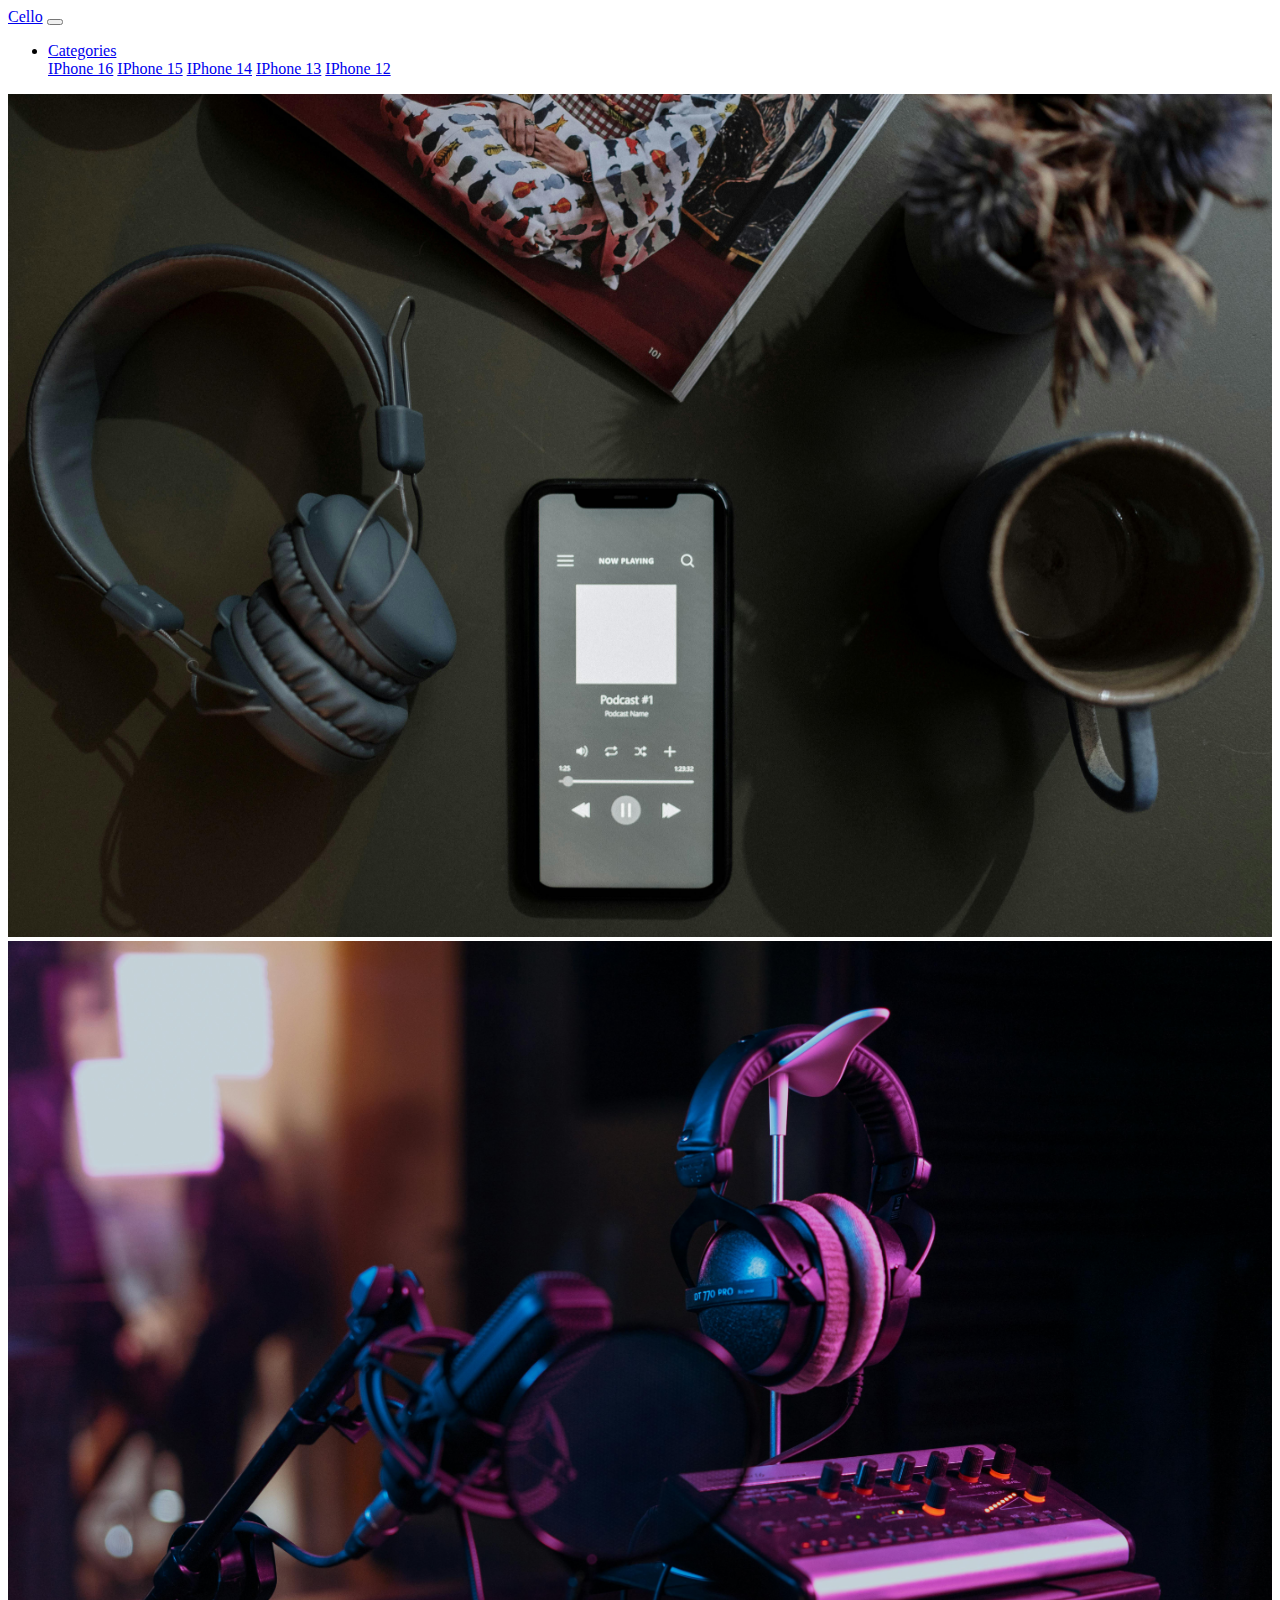
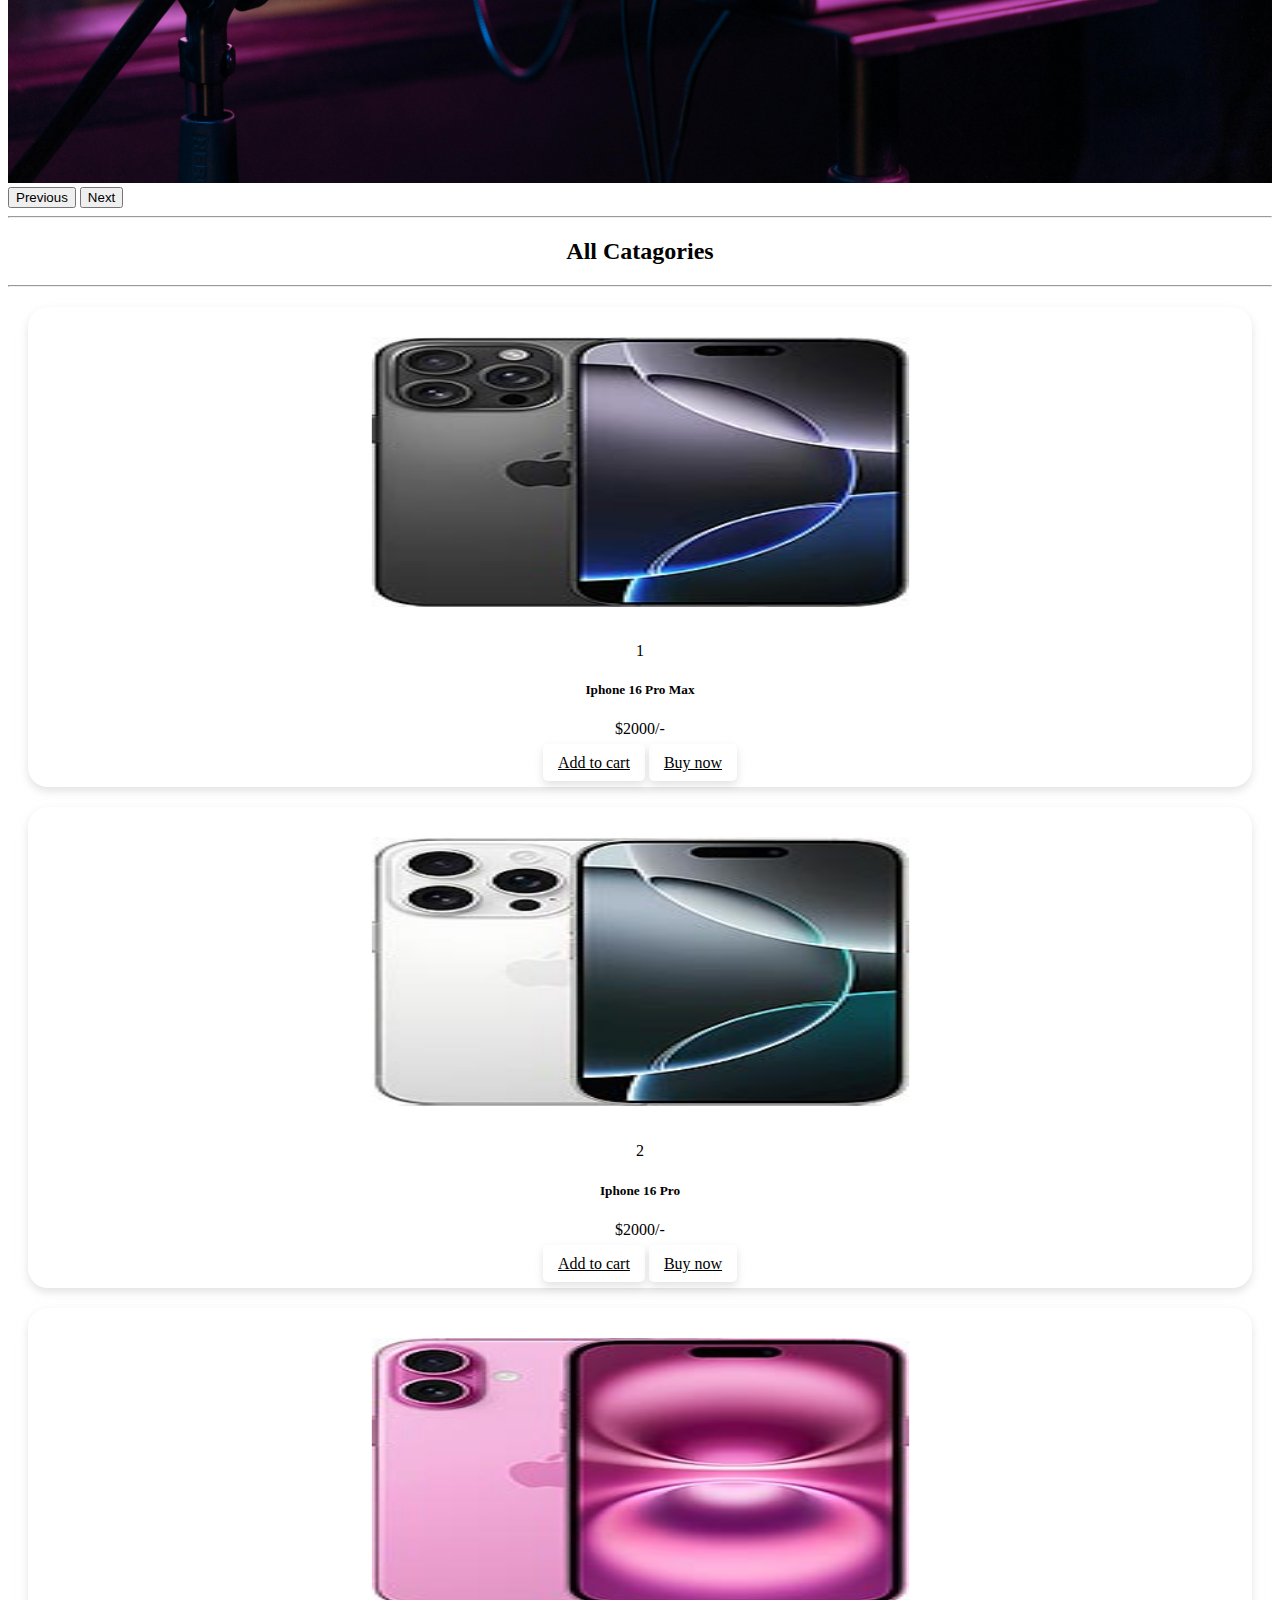
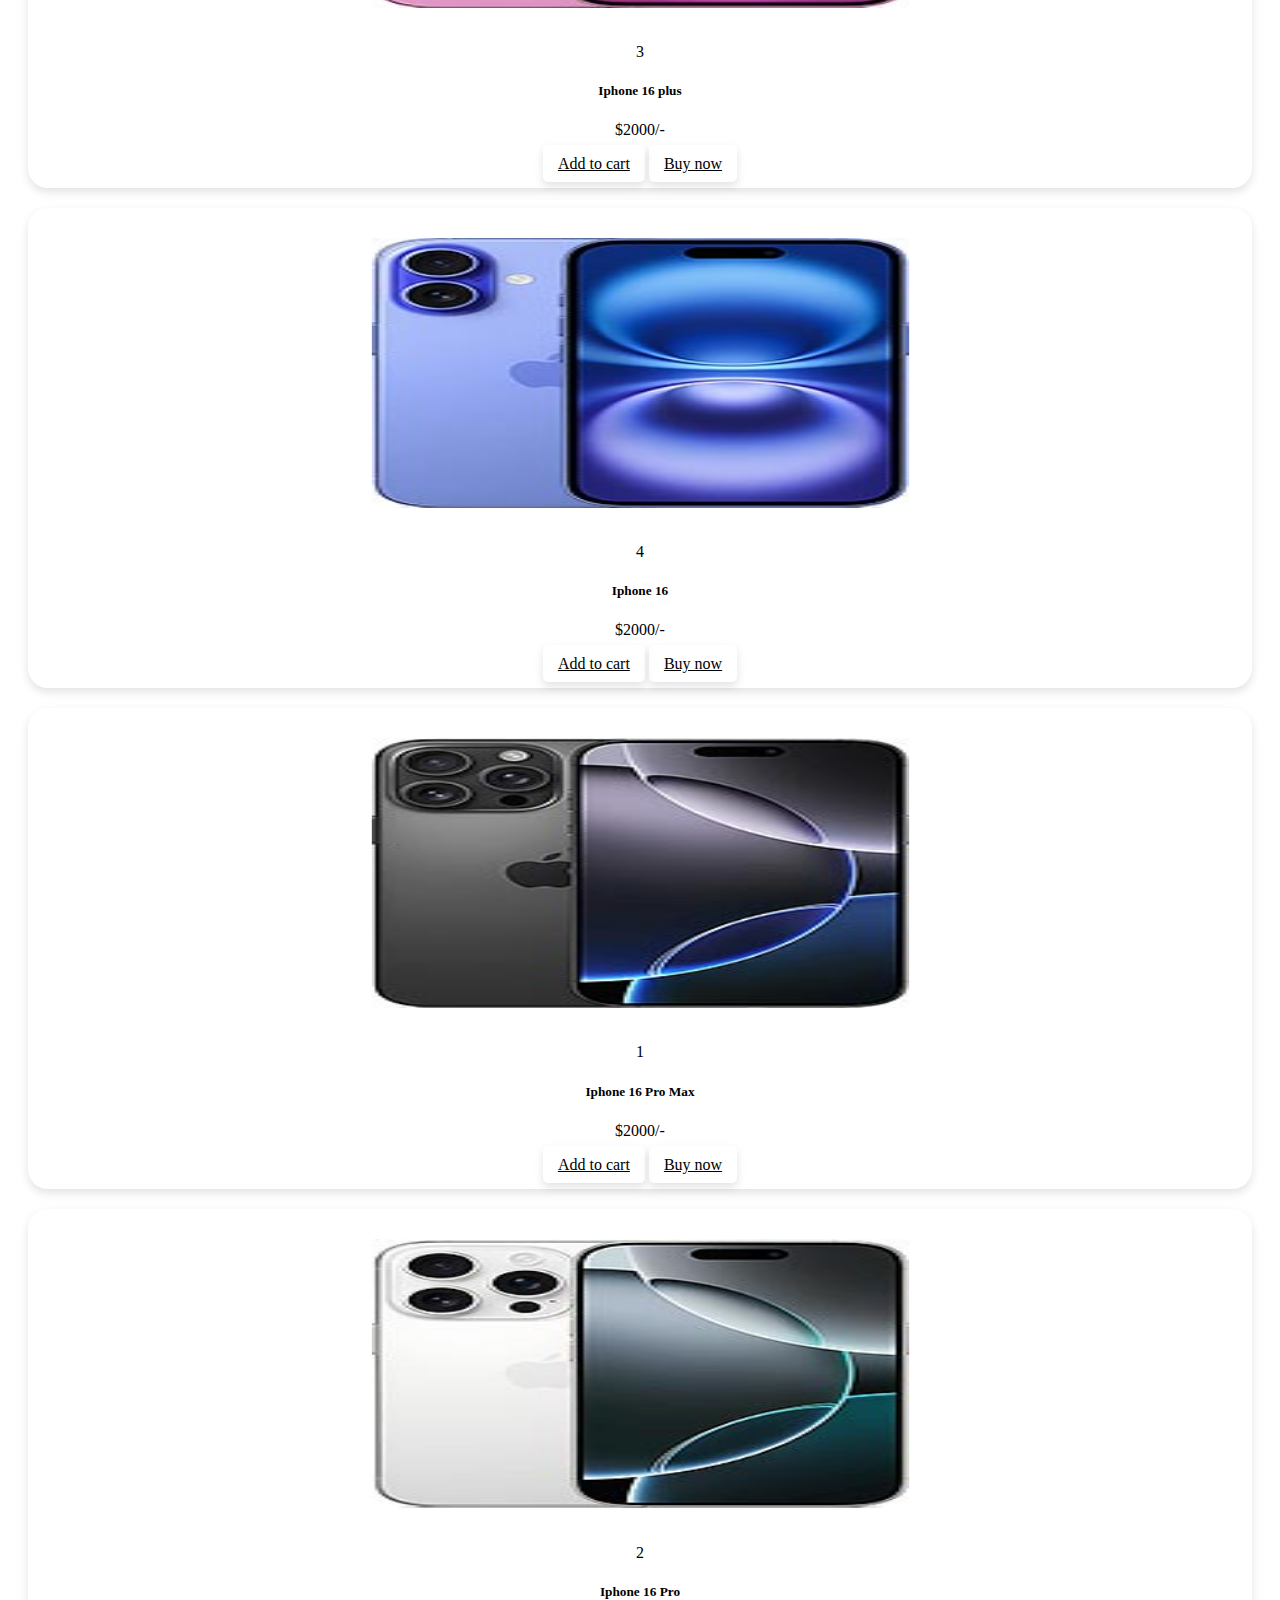
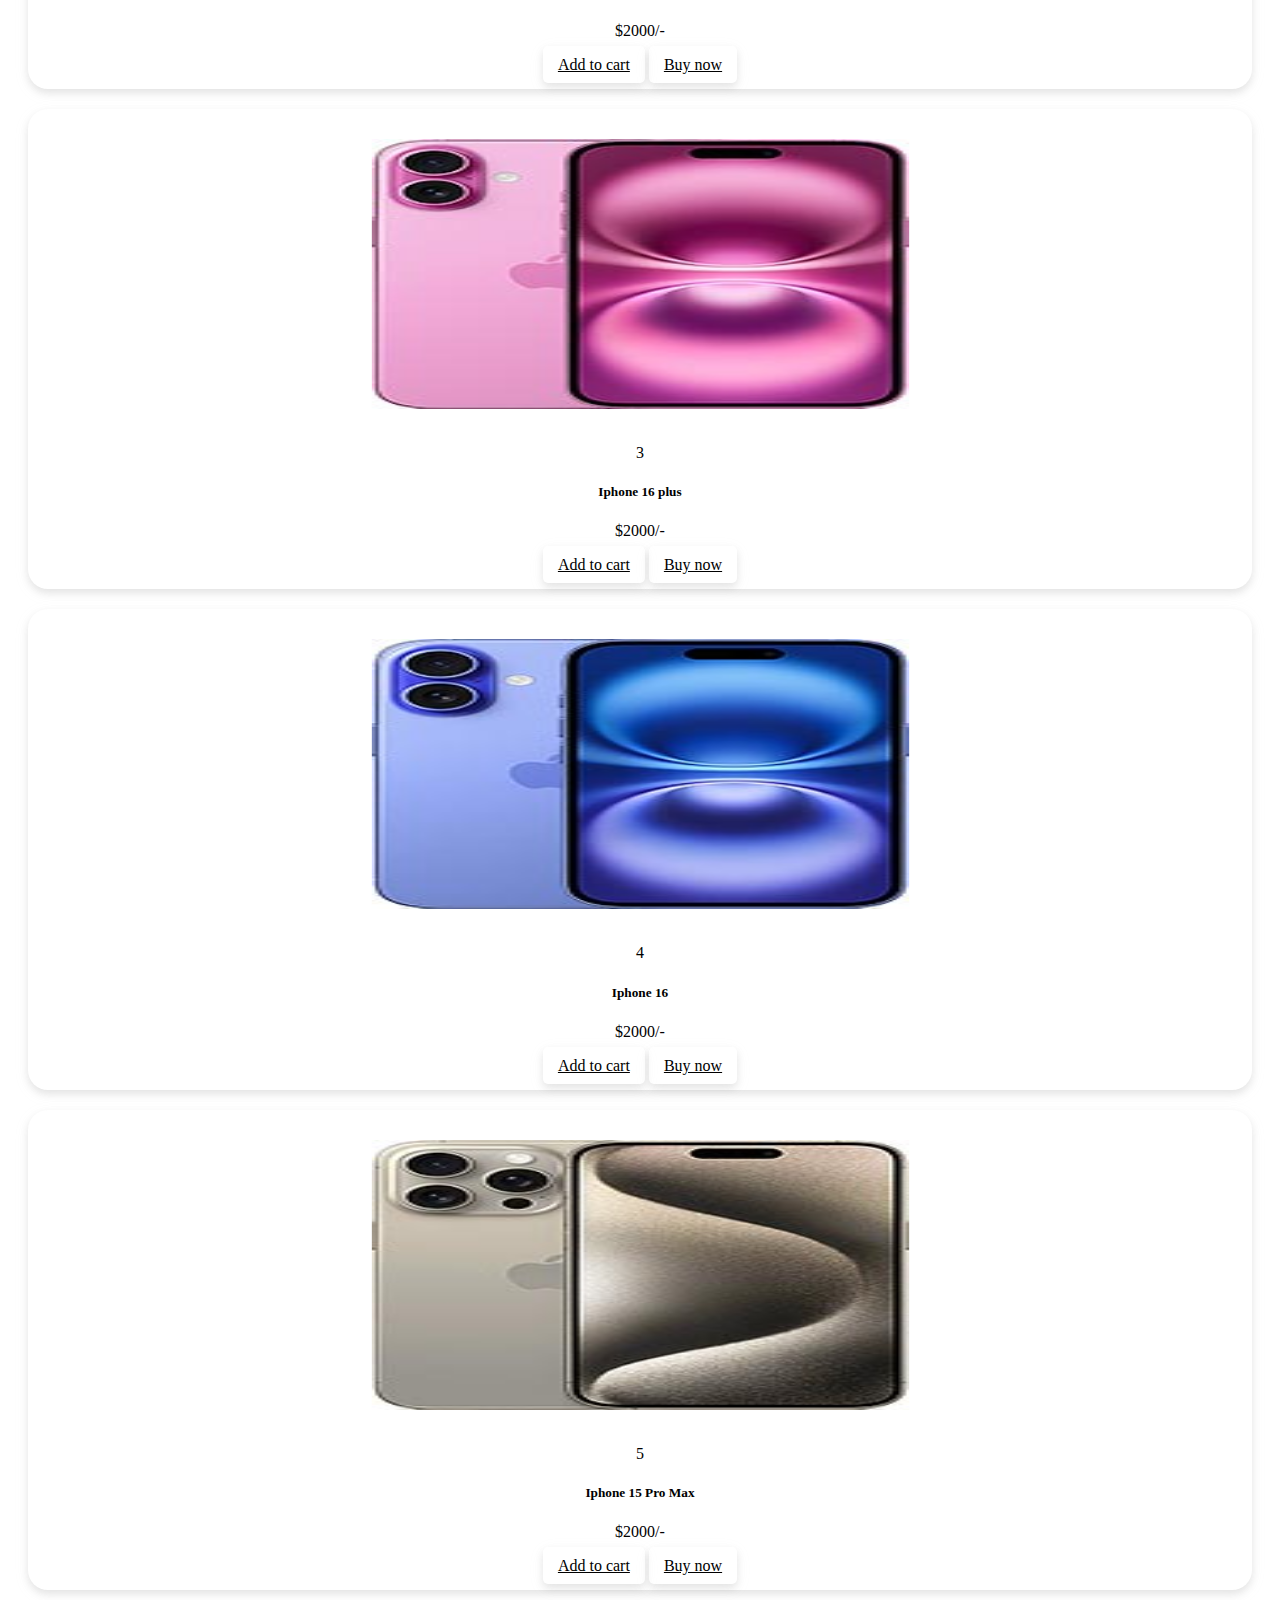
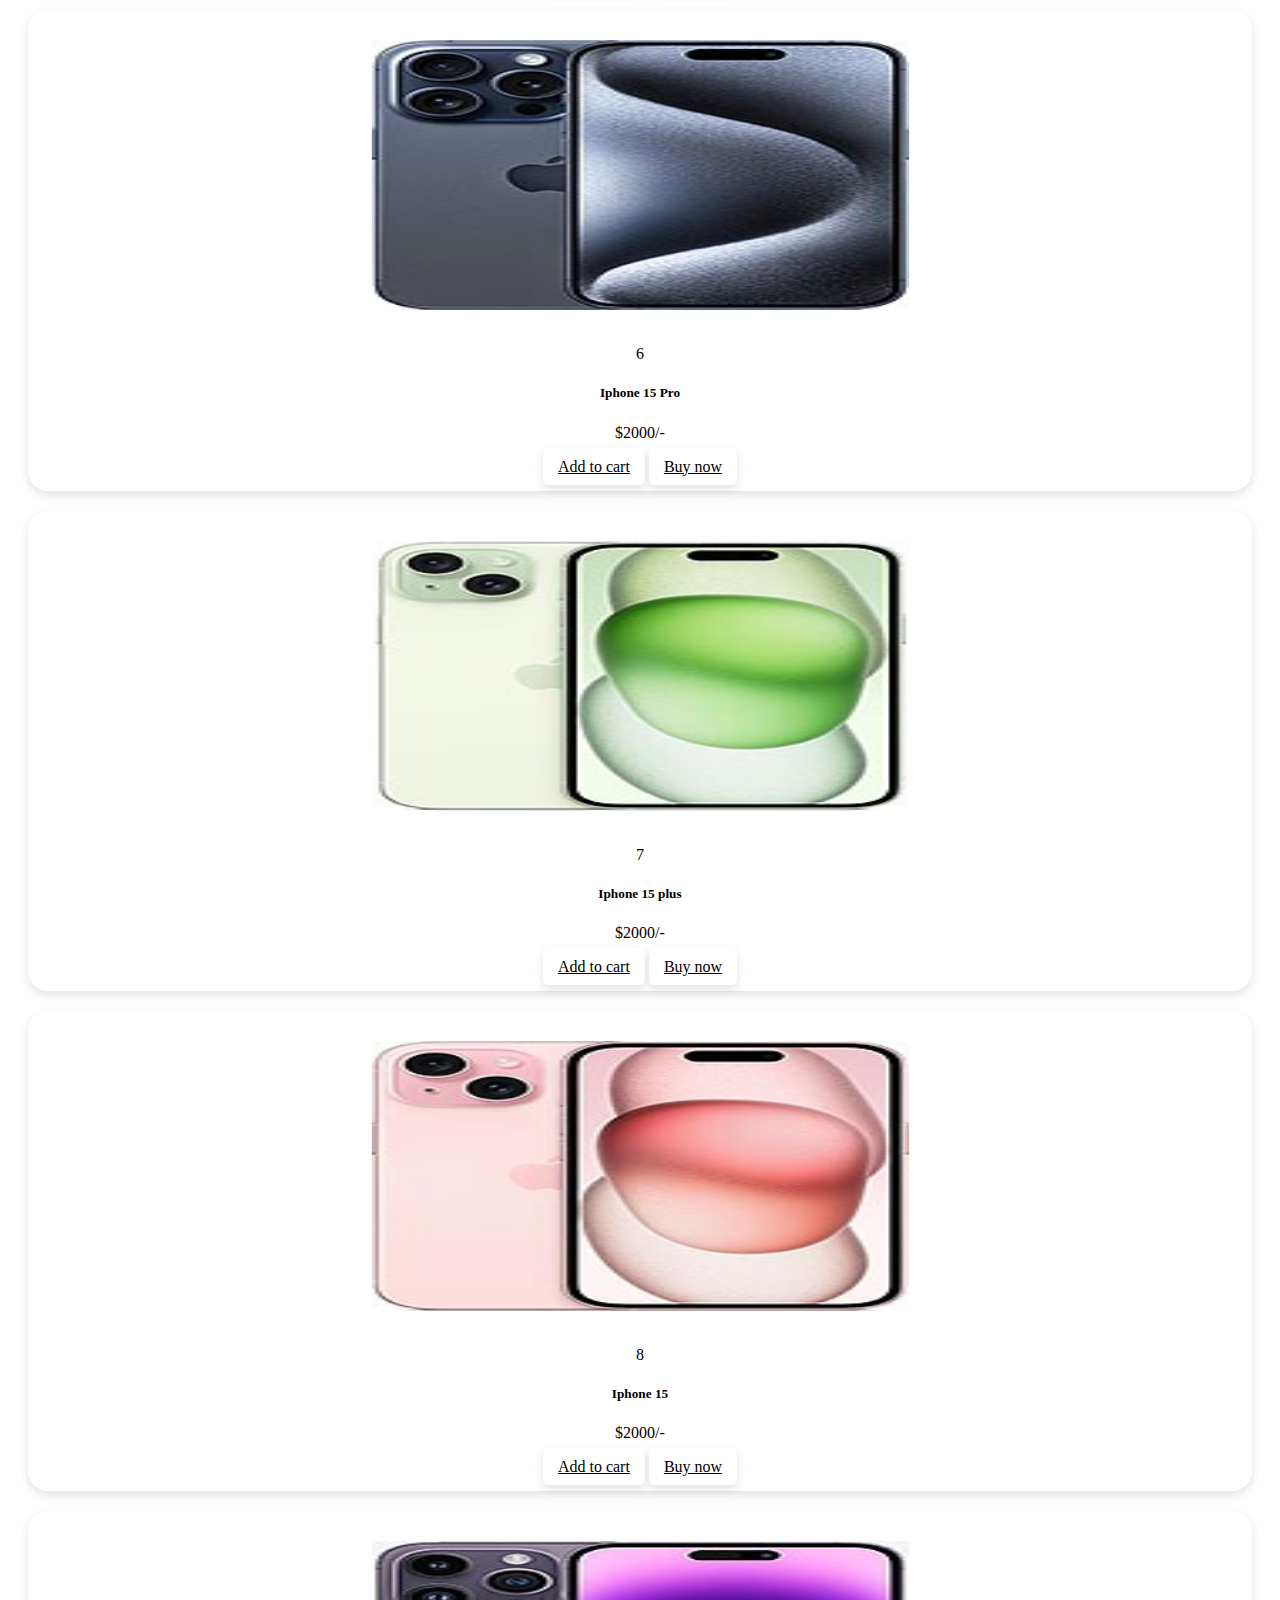
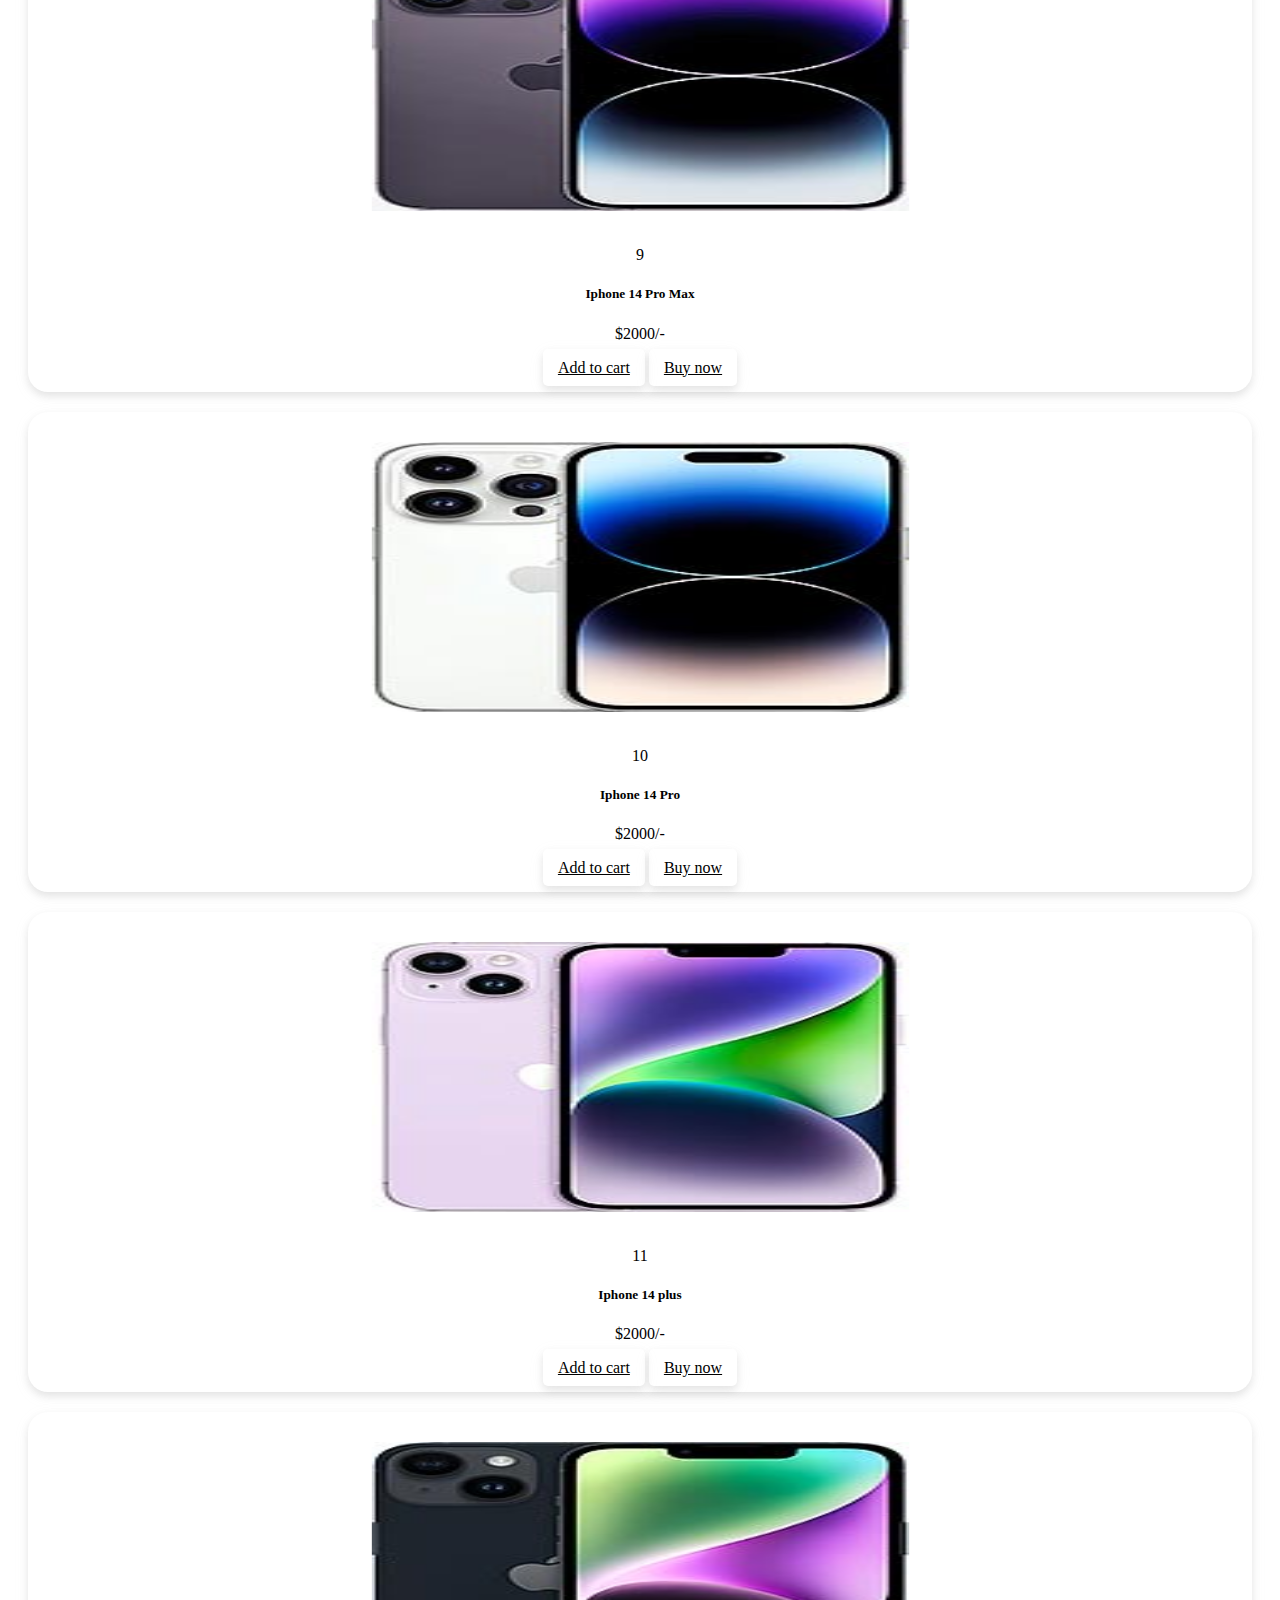
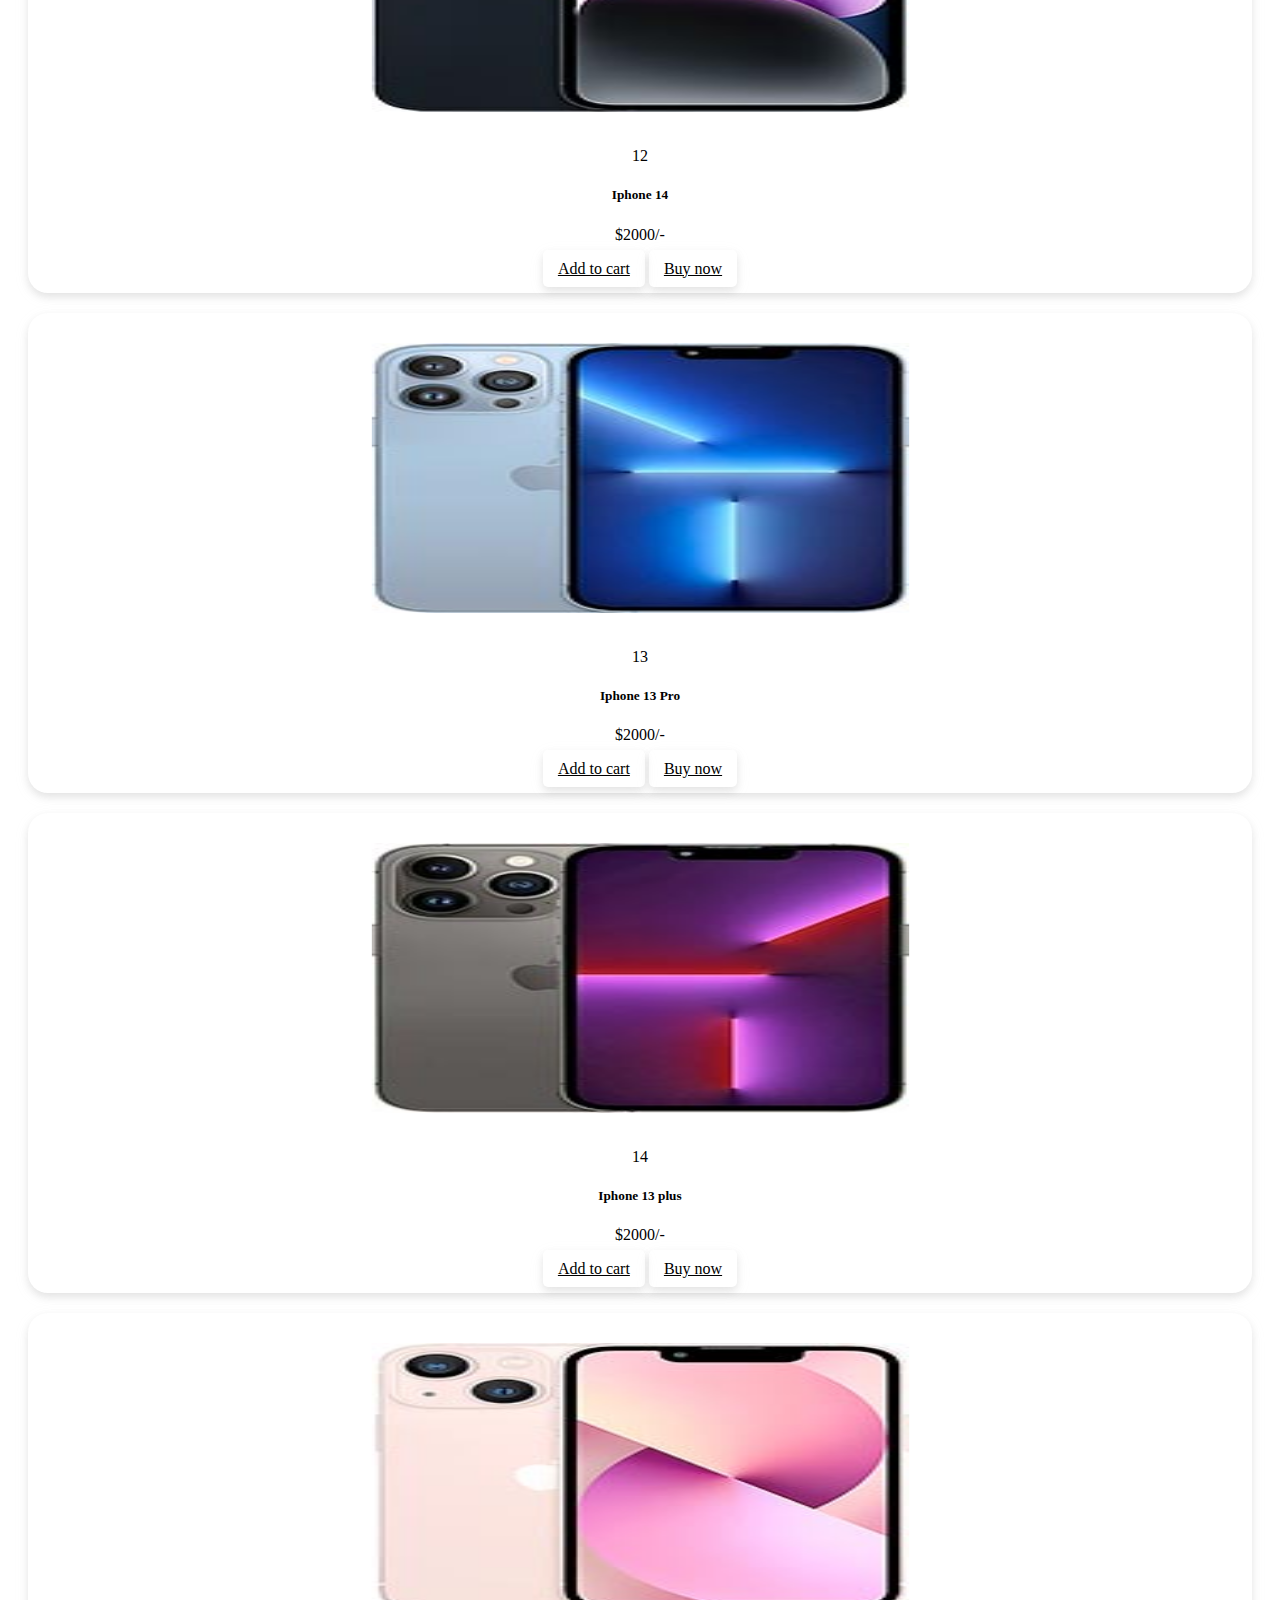
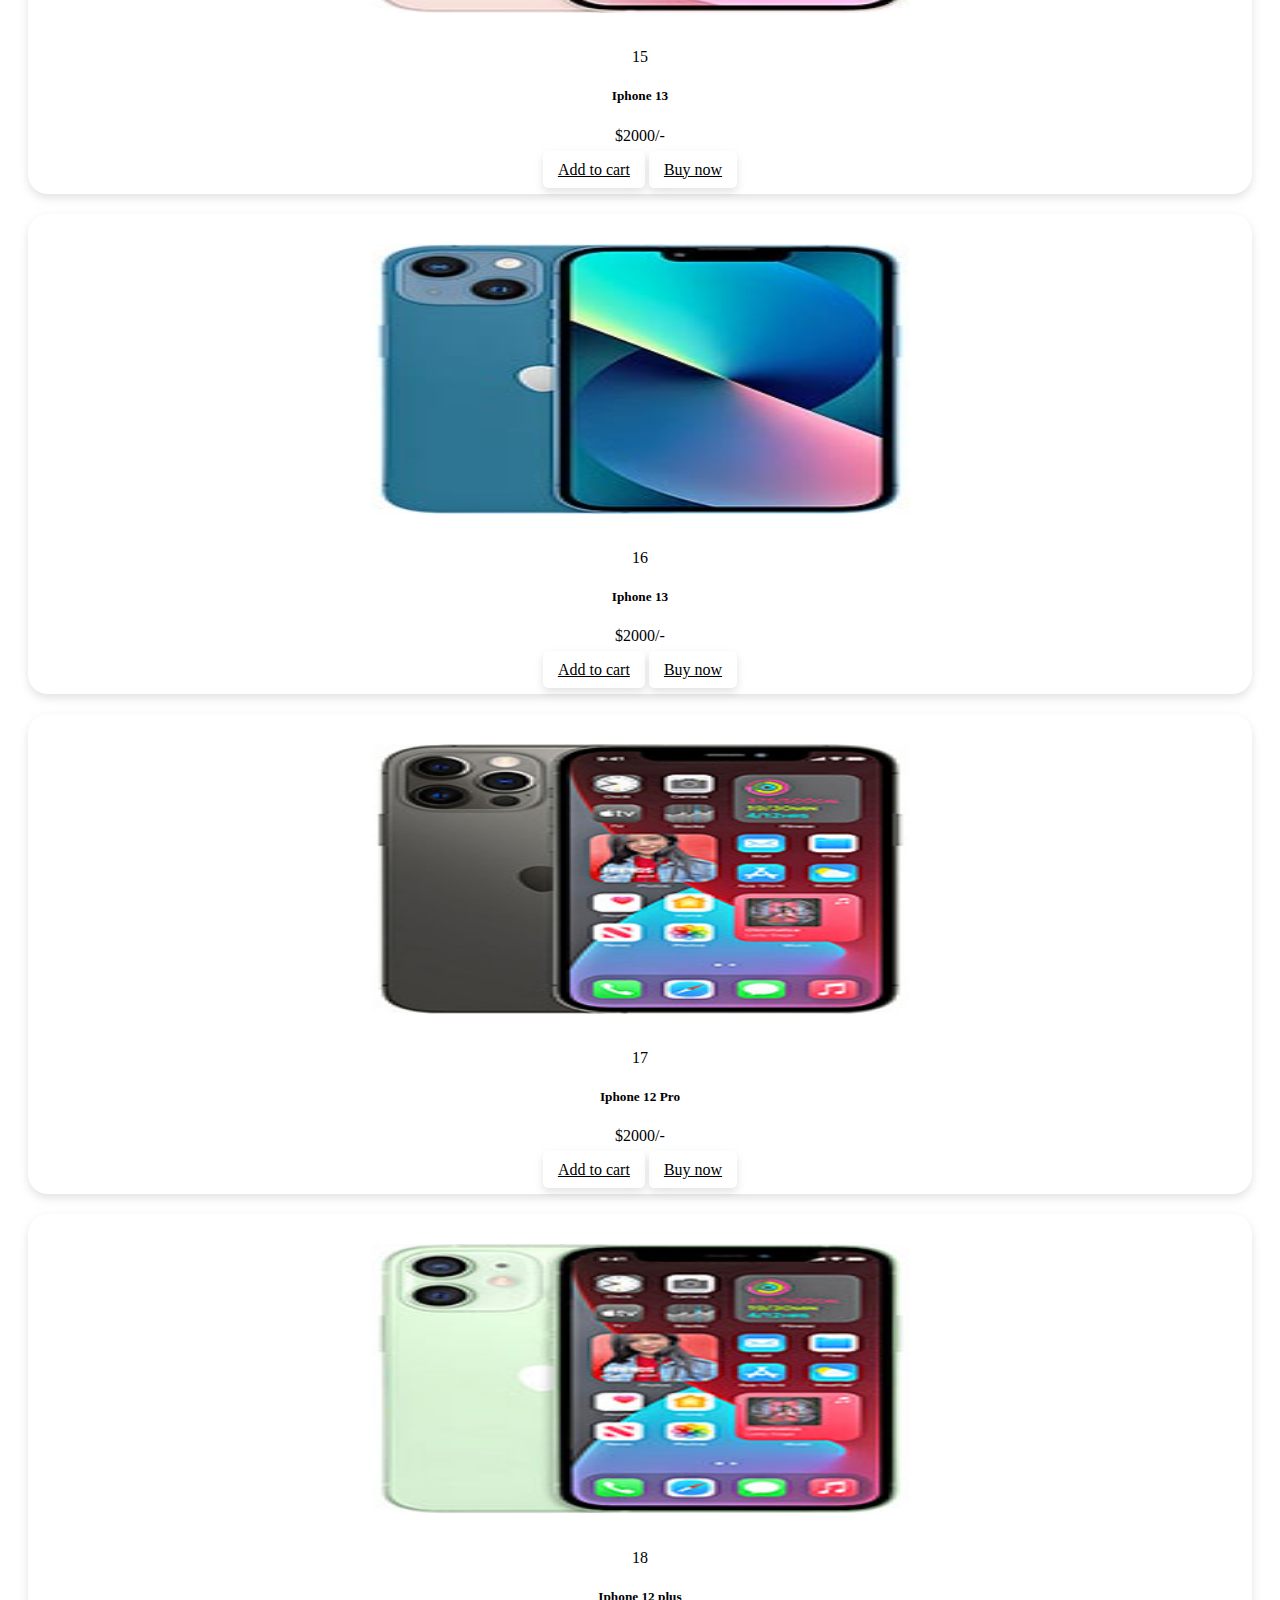
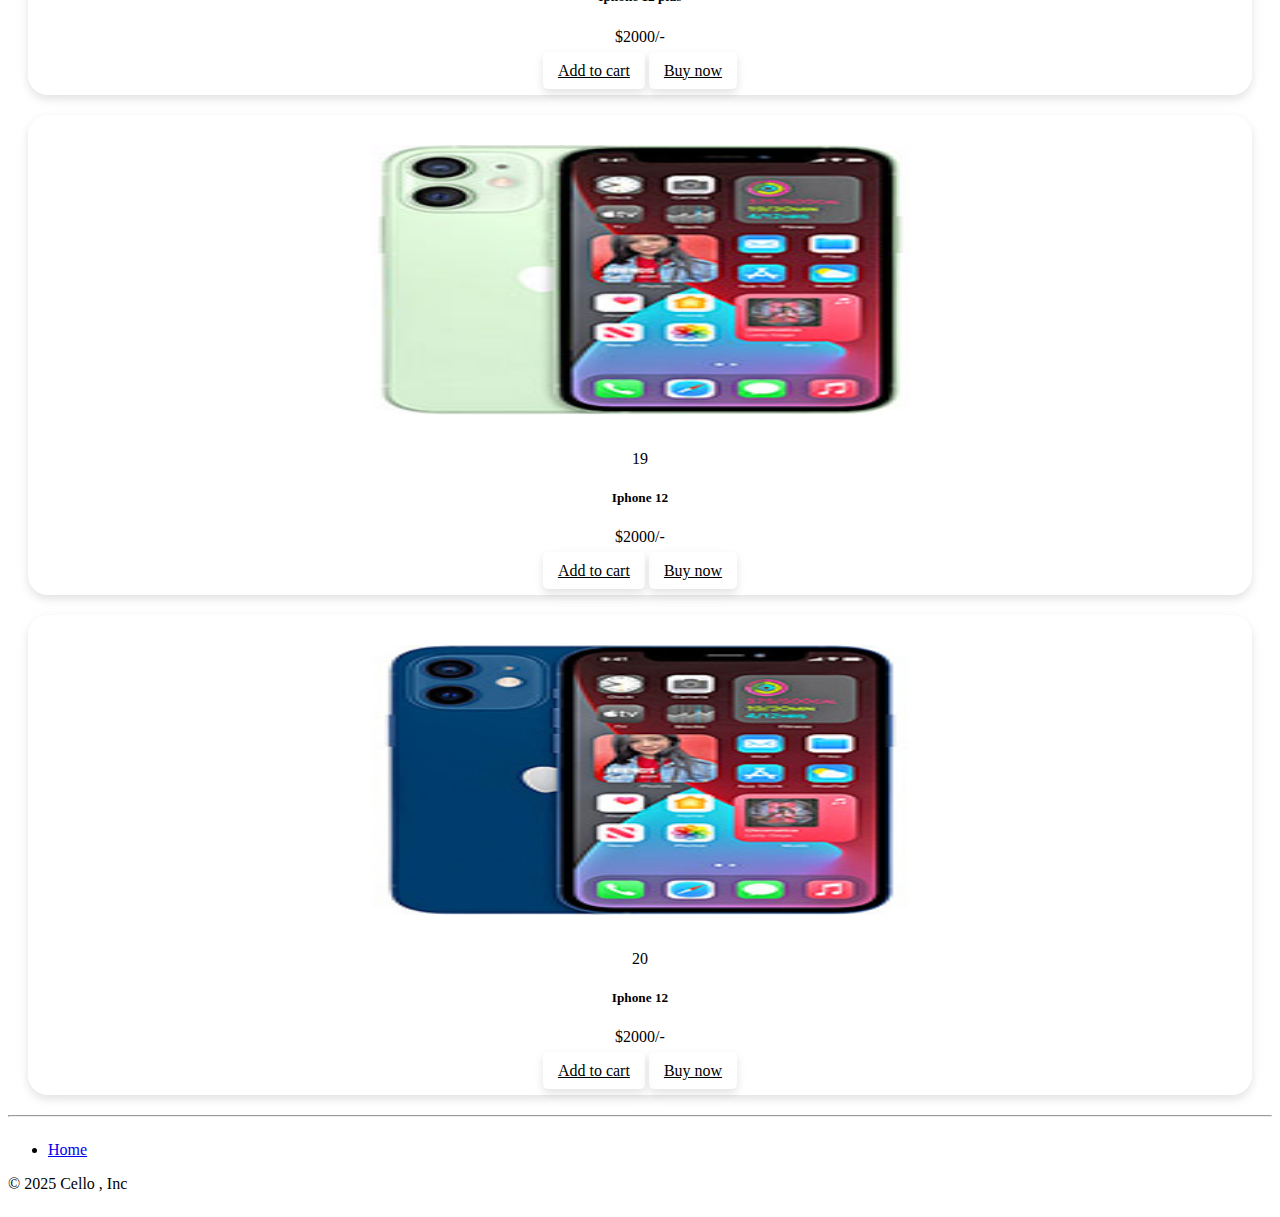
<file: index.html>
<!DOCTYPE html>
<html lang="en">

<head>
  <meta charset="UTF-8">
  <meta name="viewport" content="width=device-width, initial-scale=1.0">
  <title> Cello</title>
  <link rel="stylesheet" href="https://cdn.jsdelivr.net/npm/bootstrap@4.6.2/dist/css/bootstrap.min.css"
    integrity="sha384-xOolHFLEh07PJGoPkLv1IbcEPTNtaed2xpHsD9ESMhqIYd0nLMwNLD69Npy4HI+N" crossorigin="anonymous">
  <script src="https://cdn.jsdelivr.net/npm/jquery@3.5.1/dist/jquery.slim.min.js"
    integrity="sha384-DfXdz2htPH0lsSSs5nCTpuj/zy4C+OGpamoFVy38MVBnE+IbbVYUew+OrCXaRkfj"
    crossorigin="anonymous"></script>
  <script src="https://cdn.jsdelivr.net/npm/bootstrap@4.6.2/dist/js/bootstrap.bundle.min.js"
    integrity="sha384-Fy6S3B9q64WdZWQUiU+q4/2Lc9npb8tCaSX9FK7E8HnRr0Jz8D6OP9dO5Vg3Q9ct"
    crossorigin="anonymous"></script>
  <link rel="stylesheet" href="style.css">

</head>

<body>
  <!-- Navbar -->
  <nav class="navbar navbar-expand-lg navbar-light bg-light">
    <div class="container-fluid">
      <a class="navbar-brand" href="index.html">Cello</a>
      <button class="navbar-toggler" type="button" data-toggle="collapse" data-target="#navbarSupportedContent"
        aria-controls="navbarSupportedContent" aria-expanded="false" aria-label="Toggle navigation">
        <span class="navbar-toggler-icon"></span>
      </button>
      <div class="collapse navbar-collapse" id="navbarSupportedContent">
        <ul class="navbar-nav mx-auto">
          <li class="nav-item dropdown">
            <a class="nav-link dropdown-toggle" href="#" id="navbarDropdown" role="button" data-toggle="dropdown"
              aria-haspopup="true" aria-expanded="false">
              Categories
            </a>
            <div class="dropdown-menu" aria-labelledby="navbarDropdown">
              <a class="dropdown-item" href="iphone-16.html">IPhone 16</a>
              <a class="dropdown-item" href="iphone-15.html">IPhone 15</a>
              <a class="dropdown-item" href="iphone-14.html">IPhone 14</a>
              <a class="dropdown-item" href="iphone-13.html">IPhone 13</a>
              <a class="dropdown-item" href="iphone-12.html">IPhone 12</a>
            </div>
          </li>
        </ul>
      </div>
    </div>
  </nav>

  <!-- Carousel -->
  <div id="carouselExampleControls" class="carousel slide" data-ride="carousel">
    <div class="carousel-inner">
      <div class="carousel-item active">
        <img src="assets/images/pexels-cottonbro-6686442.jpg" class="d-block w-100" alt="...">
      </div>
      <div class="carousel-item">
        <img src="assets/images/pexels-cristian-rojas-7586656.jpg" class="d-block w-100" alt="...">
      </div>
    </div>
    <button class="carousel-control-prev" type="button" data-target="#carouselExampleControls" data-slide="prev">
      <span class="carousel-control-prev-icon" aria-hidden="true"></span>
      <span class="sr-only">Previous</span>
    </button>
    <button class="carousel-control-next" type="button" data-target="#carouselExampleControls" data-slide="next">
      <span class="carousel-control-next-icon" aria-hidden="true"></span>
      <span class="sr-only">Next</span>
    </button>
  </div>


  <hr class="w-75">
  <div style="text-align: center;">
    <h2>All Catagories</h2>
  </div>

  <hr class="w-75">

  <!-- Card section with responsiveness -->
  <div class="container-fluid">
    <div class="row" id="card">
      <!-- Cards will be injected here via JavaScript -->
    </div>
  </div>

  <script>
    fetch("products.json")
      .then(response => response.json())
      .then(data => {
        data.ip16.forEach(card => {
          document.getElementById("card").innerHTML += ` 
            <div class="  col-lg-3   col-md-4 col-sm-6 ">
              <div class="card">
                <img class="card-img-top" src="${card.img}" alt="Card image cap">
                <div class="card-body">
                  <p class="card-text"> ${card.id}</p>
                  <h5 class="card-title">${card.title}</h5>
                  <p class="card-text">${card.price}/-</p>
                </div>
                <div class="card-body">
                  <a href="#" class="card-link">Add to cart</a>
                  <a href="#" class="card-link">Buy now</a>
                </div>
              </div>
            </div>
          `;
        })
      })
    fetch("products.json")
      .then(response => response.json())
      .then(data => {
        data.ip16.forEach(card => {
          document.getElementById("card").innerHTML += ` 
            <div class="  col-lg-3   col-md-4 col-sm-6 ">
              <div class="card">
                <img class="card-img-top" src="${card.img}" alt="Card image cap">
                <div class="card-body">
                  <p class="card-text"> ${card.id}</p>
                  <h5 class="card-title">${card.title}</h5>
                  <p class="card-text">${card.price}/-</p>
                </div>
                <div class="card-body">
                  <a href="#" class="card-link">Add to cart</a>
                  <a href="#" class="card-link">Buy now</a>
                </div>
              </div>
            </div>
          `;
        })
      })
    fetch("products.json")
      .then(response => response.json())
      .then(data => {
        data.ip15.forEach(card => {
          document.getElementById("card").innerHTML += ` 
            <div class="  col-lg-3   col-md-4 col-sm-6 ">
              <div class="card">
                <img class="card-img-top" src="${card.img}" alt="Card image cap">
                <div class="card-body">
                  <p class="card-text"> ${card.id}</p>
                  <h5 class="card-title">${card.title}</h5>
                  <p class="card-text">${card.price}/-</p>
                </div>
                <div class="card-body">
                  <a href="#" class="card-link">Add to cart</a>
                  <a href="#" class="card-link">Buy now</a>
                </div>
              </div>
            </div>
          `;
        })
      })
    fetch("products.json")
      .then(response => response.json())
      .then(data => {
        data.ip14.forEach(card => {
          document.getElementById("card").innerHTML += ` 
            <div class="  col-lg-3   col-md-4 col-sm-6 ">
              <div class="card">
                <img class="card-img-top" src="${card.img}" alt="Card image cap">
                <div class="card-body">
                  <p class="card-text"> ${card.id}</p>
                  <h5 class="card-title">${card.title}</h5>
                  <p class="card-text">${card.price}/-</p>
                </div>
                <div class="card-body">
                  <a href="#" class="card-link">Add to cart</a>
                  <a href="#" class="card-link">Buy now</a>
                </div>
              </div>
            </div>
          `;
        })
      })
    fetch("products.json")
      .then(response => response.json())
      .then(data => {
        data.ip13.forEach(card => {
          document.getElementById("card").innerHTML += ` 
            <div class="  col-lg-3   col-md-4 col-sm-6 ">
              <div class="card">
                <img class="card-img-top" src="${card.img}" alt="Card image cap">
                <div class="card-body">
                  <p class="card-text"> ${card.id}</p>
                  <h5 class="card-title">${card.title}</h5>
                  <p class="card-text">${card.price}/-</p>
                </div>
                <div class="card-body">
                  <a href="#" class="card-link">Add to cart</a>
                  <a href="#" class="card-link">Buy now</a>
                </div>
              </div>
            </div>
          `;
        })
      })
    fetch("products.json")
      .then(response => response.json())
      .then(data => {
        data.ip12.forEach(card => {
          document.getElementById("card").innerHTML += ` 
            <div class="  col-lg-3   col-md-4 col-sm-6 ">
              <div class="card">
                <img class="card-img-top" src="${card.img}" alt="Card image cap">
                <div class="card-body">
                  <p class="card-text"> ${card.id}</p>
                  <h5 class="card-title">${card.title}</h5>
                  <p class="card-text">${card.price}/-</p>
                </div>
                <div class="card-body">
                  <a href="#" class="card-link">Add to cart</a>
                  <a href="#" class="card-link">Buy now</a>
                </div>
              </div>
            </div>
          `;
        })
      })
  </script>

  <hr class="w-75 ">

  <!-- Footer -->
  <div class="container">
    <footer class="py-3 my-4">
      <ul class="nav justify-content-center border-bottom pb-3 mb-3">
        <li class="nav-item"><a href="index.html" class="nav-link px-2 text-muted">Home</a></li>
      </ul>
      <p class="text-center text-muted">&copy; 2025 Cello , Inc</p>
    </footer>
  </div>
</body>

</html>
</file>
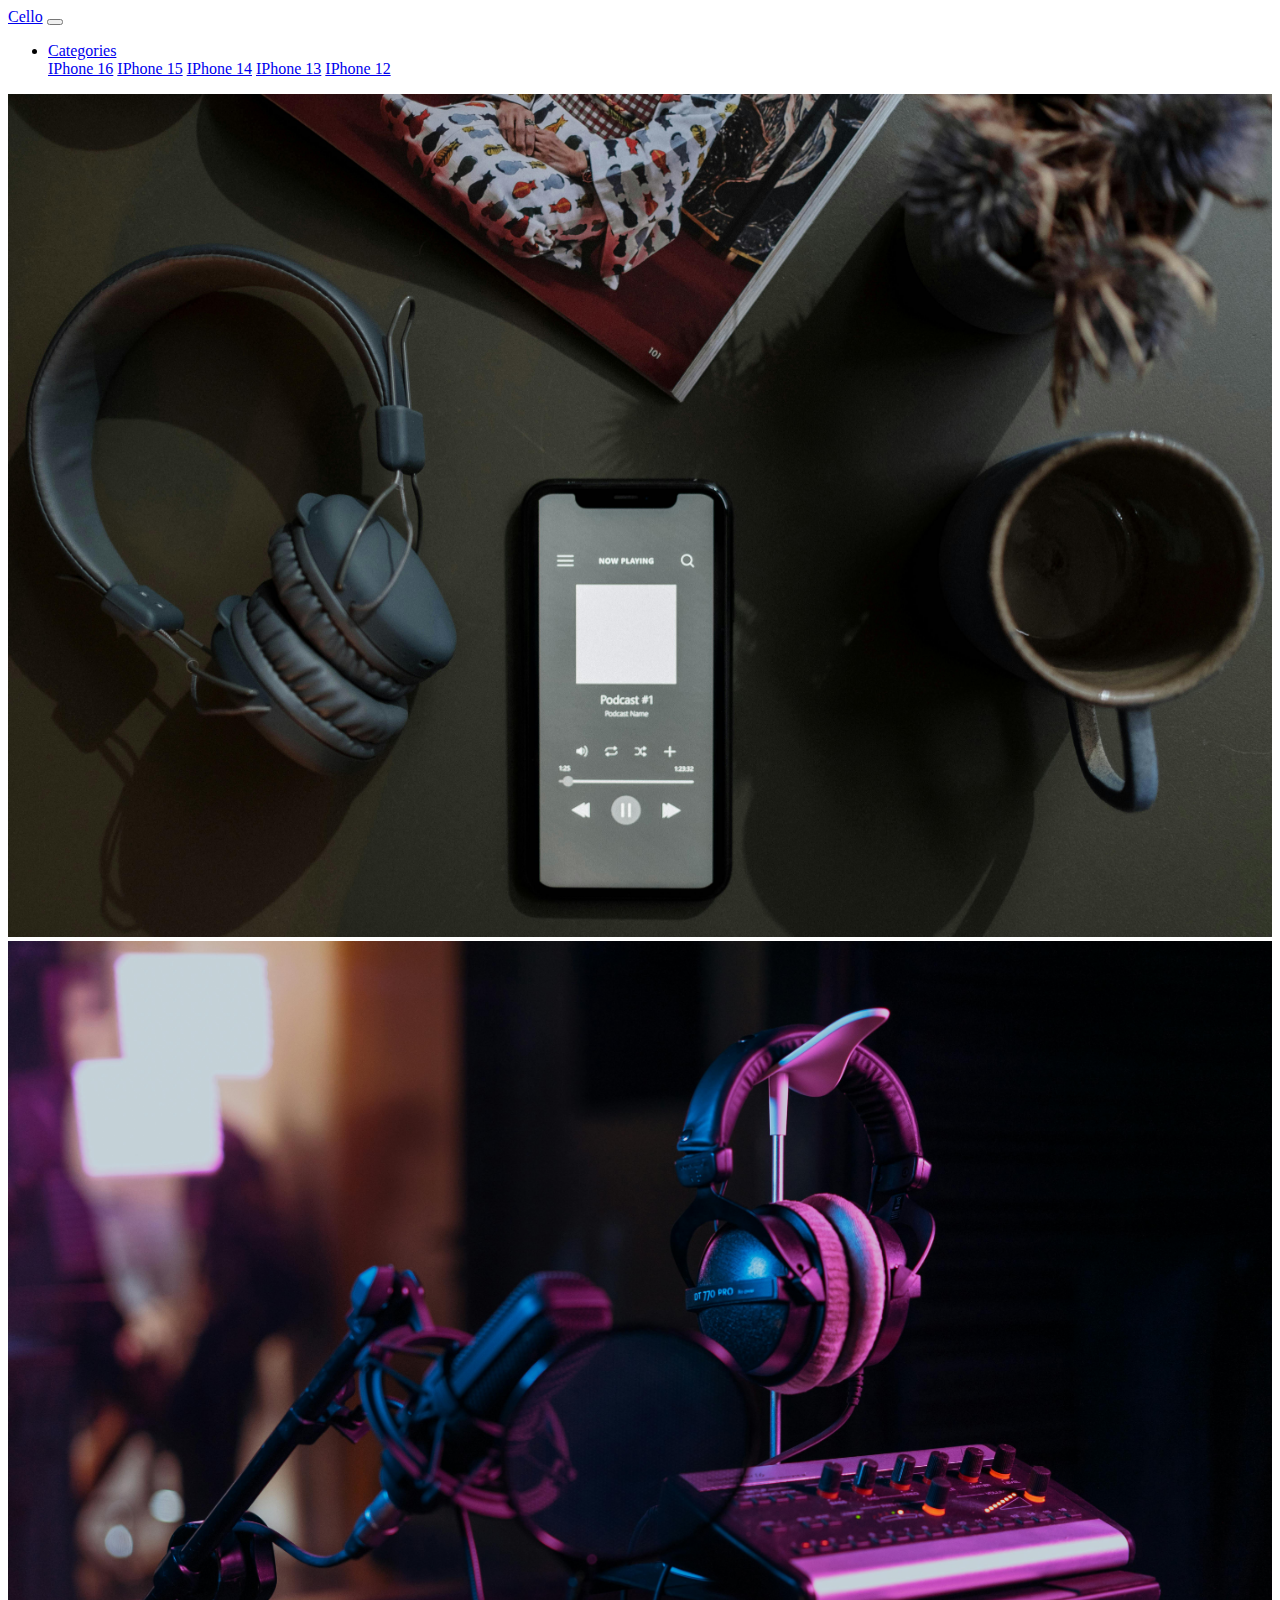
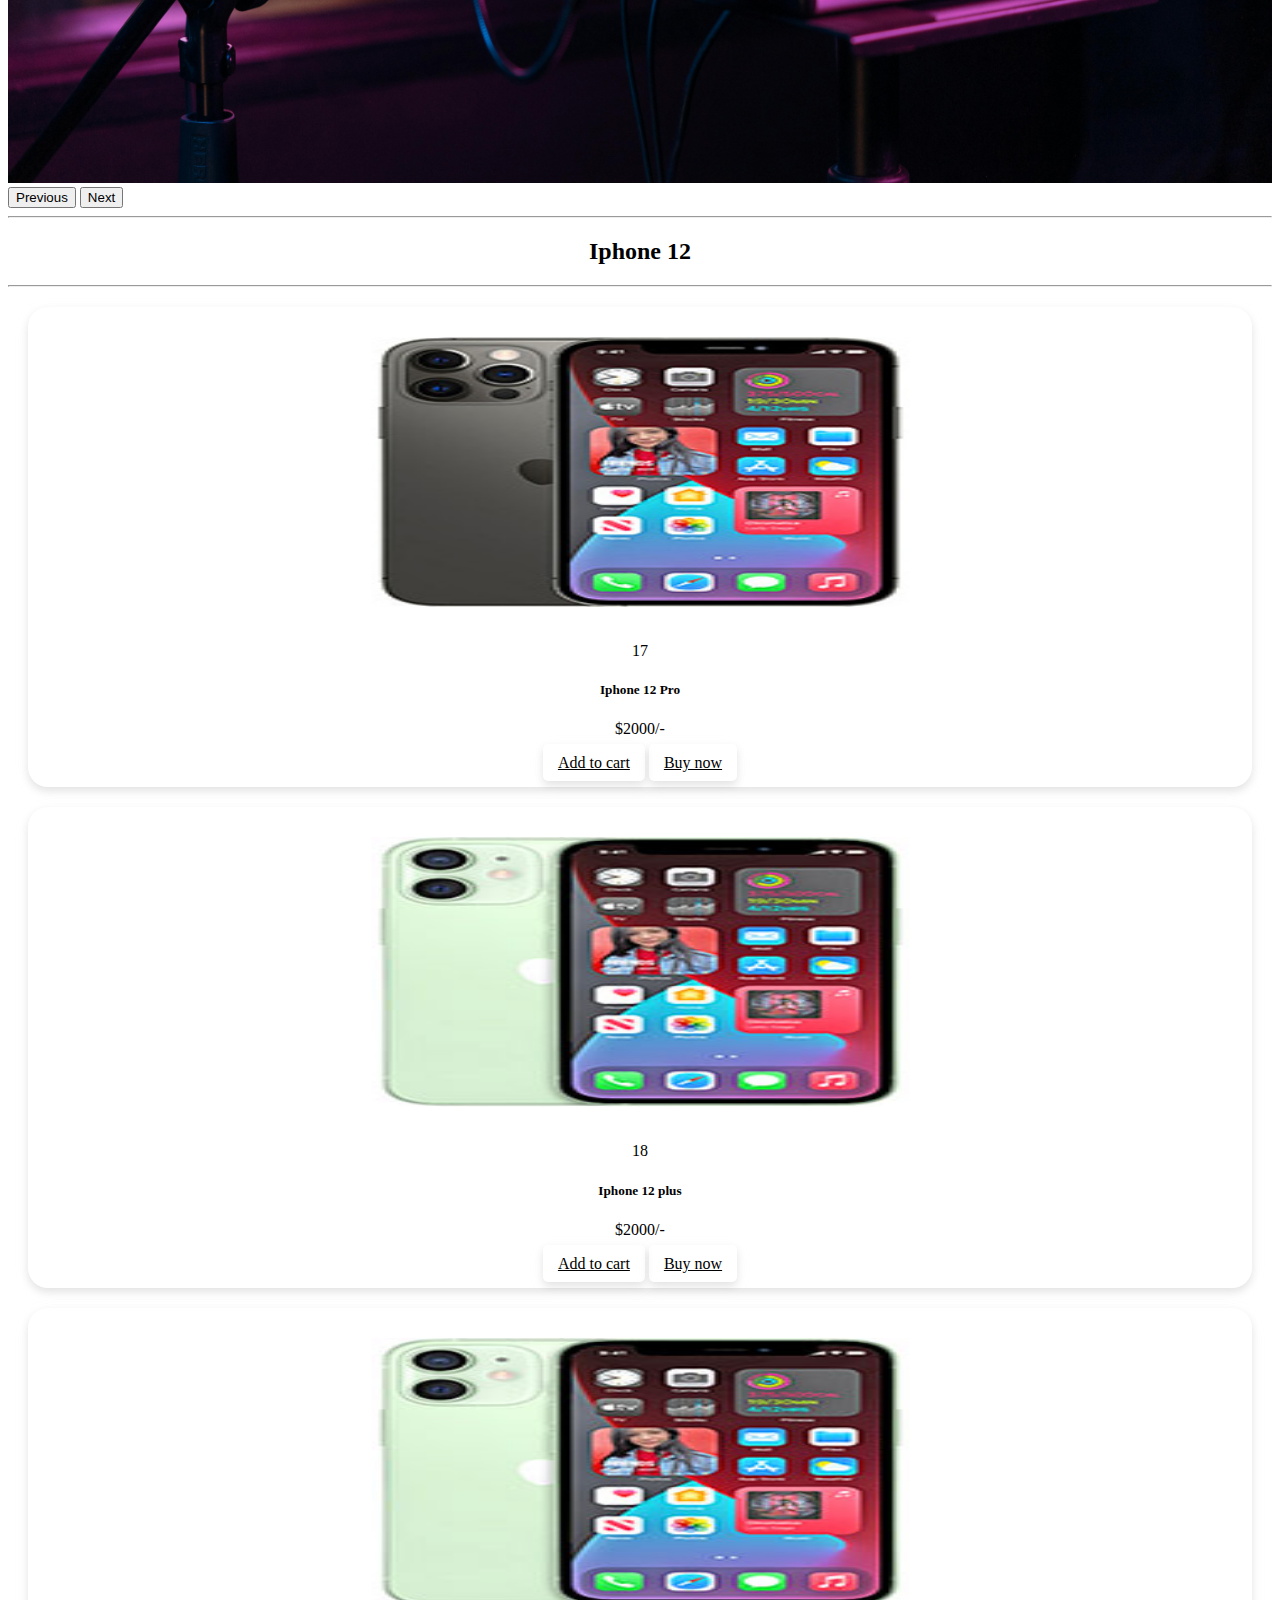
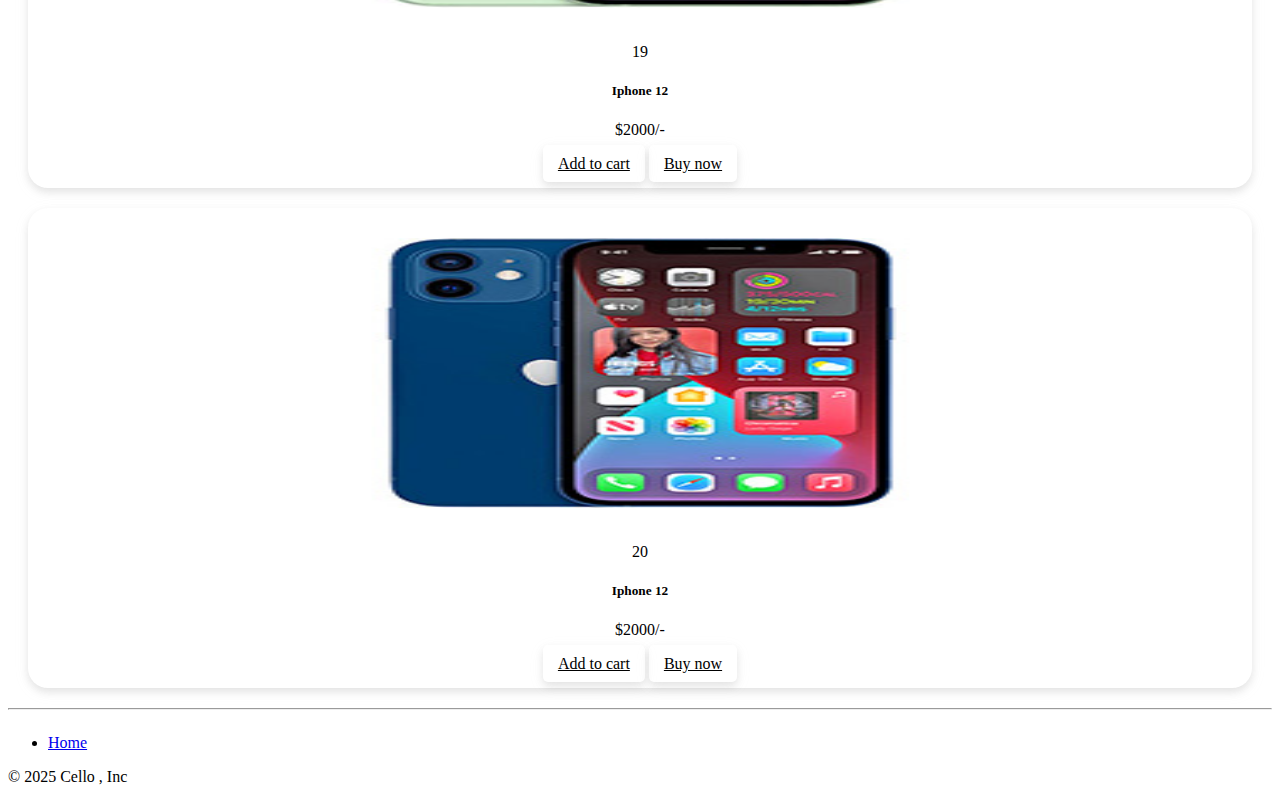
<file: iphone-12.html>
<!DOCTYPE html>
<html lang="en">

<head>
    <meta charset="UTF-8">
    <meta name="viewport" content="width=device-width, initial-scale=1.0">
    <title>Cello</title>
    <link rel="stylesheet" href="https://cdn.jsdelivr.net/npm/bootstrap@4.6.2/dist/css/bootstrap.min.css"
        integrity="sha384-xOolHFLEh07PJGoPkLv1IbcEPTNtaed2xpHsD9ESMhqIYd0nLMwNLD69Npy4HI+N" crossorigin="anonymous">
    <script src="https://cdn.jsdelivr.net/npm/jquery@3.5.1/dist/jquery.slim.min.js"
        integrity="sha384-DfXdz2htPH0lsSSs5nCTpuj/zy4C+OGpamoFVy38MVBnE+IbbVYUew+OrCXaRkfj"
        crossorigin="anonymous"></script>
    <script src="https://cdn.jsdelivr.net/npm/bootstrap@4.6.2/dist/js/bootstrap.bundle.min.js"
        integrity="sha384-Fy6S3B9q64WdZWQUiU+q4/2Lc9npb8tCaSX9FK7E8HnRr0Jz8D6OP9dO5Vg3Q9ct"
        crossorigin="anonymous"></script>
    <link rel="stylesheet" href="style.css">
</head>

<body>
    <!-- Navbar -->
    <nav class="navbar navbar-expand-lg navbar-light bg-light">
        <div class="container-fluid">
            <a class="navbar-brand" href="index.html">Cello</a>
            <button class="navbar-toggler" type="button" data-toggle="collapse" data-target="#navbarSupportedContent"
                aria-controls="navbarSupportedContent" aria-expanded="false" aria-label="Toggle navigation">
                <span class="navbar-toggler-icon"></span>
            </button>
            <div class="collapse navbar-collapse" id="navbarSupportedContent">
                <ul class="navbar-nav mx-auto">
                    <li class="nav-item dropdown">
                        <a class="nav-link dropdown-toggle" href="#" id="navbarDropdown" role="button"
                            data-toggle="dropdown" aria-haspopup="true" aria-expanded="false">
                            Categories
                        </a>
                        <div class="dropdown-menu" aria-labelledby="navbarDropdown">
                            <a class="dropdown-item" href="iphone-16.html">IPhone 16</a>
                            <a class="dropdown-item" href="iphone-15.html">IPhone 15</a>
                            <a class="dropdown-item" href="iphone-14.html">IPhone 14</a>
                            <a class="dropdown-item" href="iphone-13.html">IPhone 13</a>
                            <a class="dropdown-item" href="iphone-12.html">IPhone 12</a>
                        </div>
                    </li>
                </ul>
            </div>
        </div>
    </nav>

    <!-- Carousel -->
    <div id="carouselExampleControls" class="carousel slide" data-ride="carousel">
        <div class="carousel-inner">
            <div class="carousel-item active">
                <img src="assets/images/pexels-cottonbro-6686442.jpg" class="d-block w-100" alt="...">
            </div>
            <div class="carousel-item">
                <img src="assets/images/pexels-cristian-rojas-7586656.jpg" class="d-block w-100" alt="...">
            </div>
        </div>
        <button class="carousel-control-prev" type="button" data-target="#carouselExampleControls" data-slide="prev">
            <span class="carousel-control-prev-icon" aria-hidden="true"></span>
            <span class="sr-only">Previous</span>
        </button>
        <button class="carousel-control-next" type="button" data-target="#carouselExampleControls" data-slide="next">
            <span class="carousel-control-next-icon" aria-hidden="true"></span>
            <span class="sr-only">Next</span>
        </button>
    </div>
    <hr class="w-75">
    <div style="text-align: center;">
        <h2>Iphone 12</h2>
    </div>
    <hr class="w-75">
    <!-- Card section with responsiveness -->
    <div class="container-fluid">
        <div class="row" id="card">
            <!-- Cards will be injected here via JavaScript -->
        </div>
    </div>

    <script>
        fetch("products.json")
            .then(response => response.json())
            .then(data => {
                data.ip12.forEach(card => {
                    document.getElementById("card").innerHTML += ` 
                <div class="  col-lg-3   col-md-4 col-sm-6 ">
                  <div class="card">
                    <img class="card-img-top" src="${card.img}" alt="Card image cap">
                    <div class="card-body">
                      <p class="card-text"> ${card.id}</p>
                      <h5 class="card-title">${card.title}</h5>
                      <p class="card-text">${card.price}/-</p>
                    </div>
                    <div class="card-body">
                      <a href="#" class="card-link">Add to cart</a>
                      <a href="#" class="card-link">Buy now</a>
                    </div>
                  </div>
                </div>
              `;
                })
            })
    </script>
    <hr class="w-75 ">

    <!-- Footer -->
    <div class="container">
        <footer class="py-3 my-4">
            <ul class="nav justify-content-center border-bottom pb-3 mb-3">
                <li class="nav-item"><a href="index.html" class="nav-link px-2 text-muted">Home</a></li>
            </ul>
            <p class="text-center text-muted">&copy; 2025 Cello , Inc</p>
        </footer>
    </div>
</body>

</html>
</file>
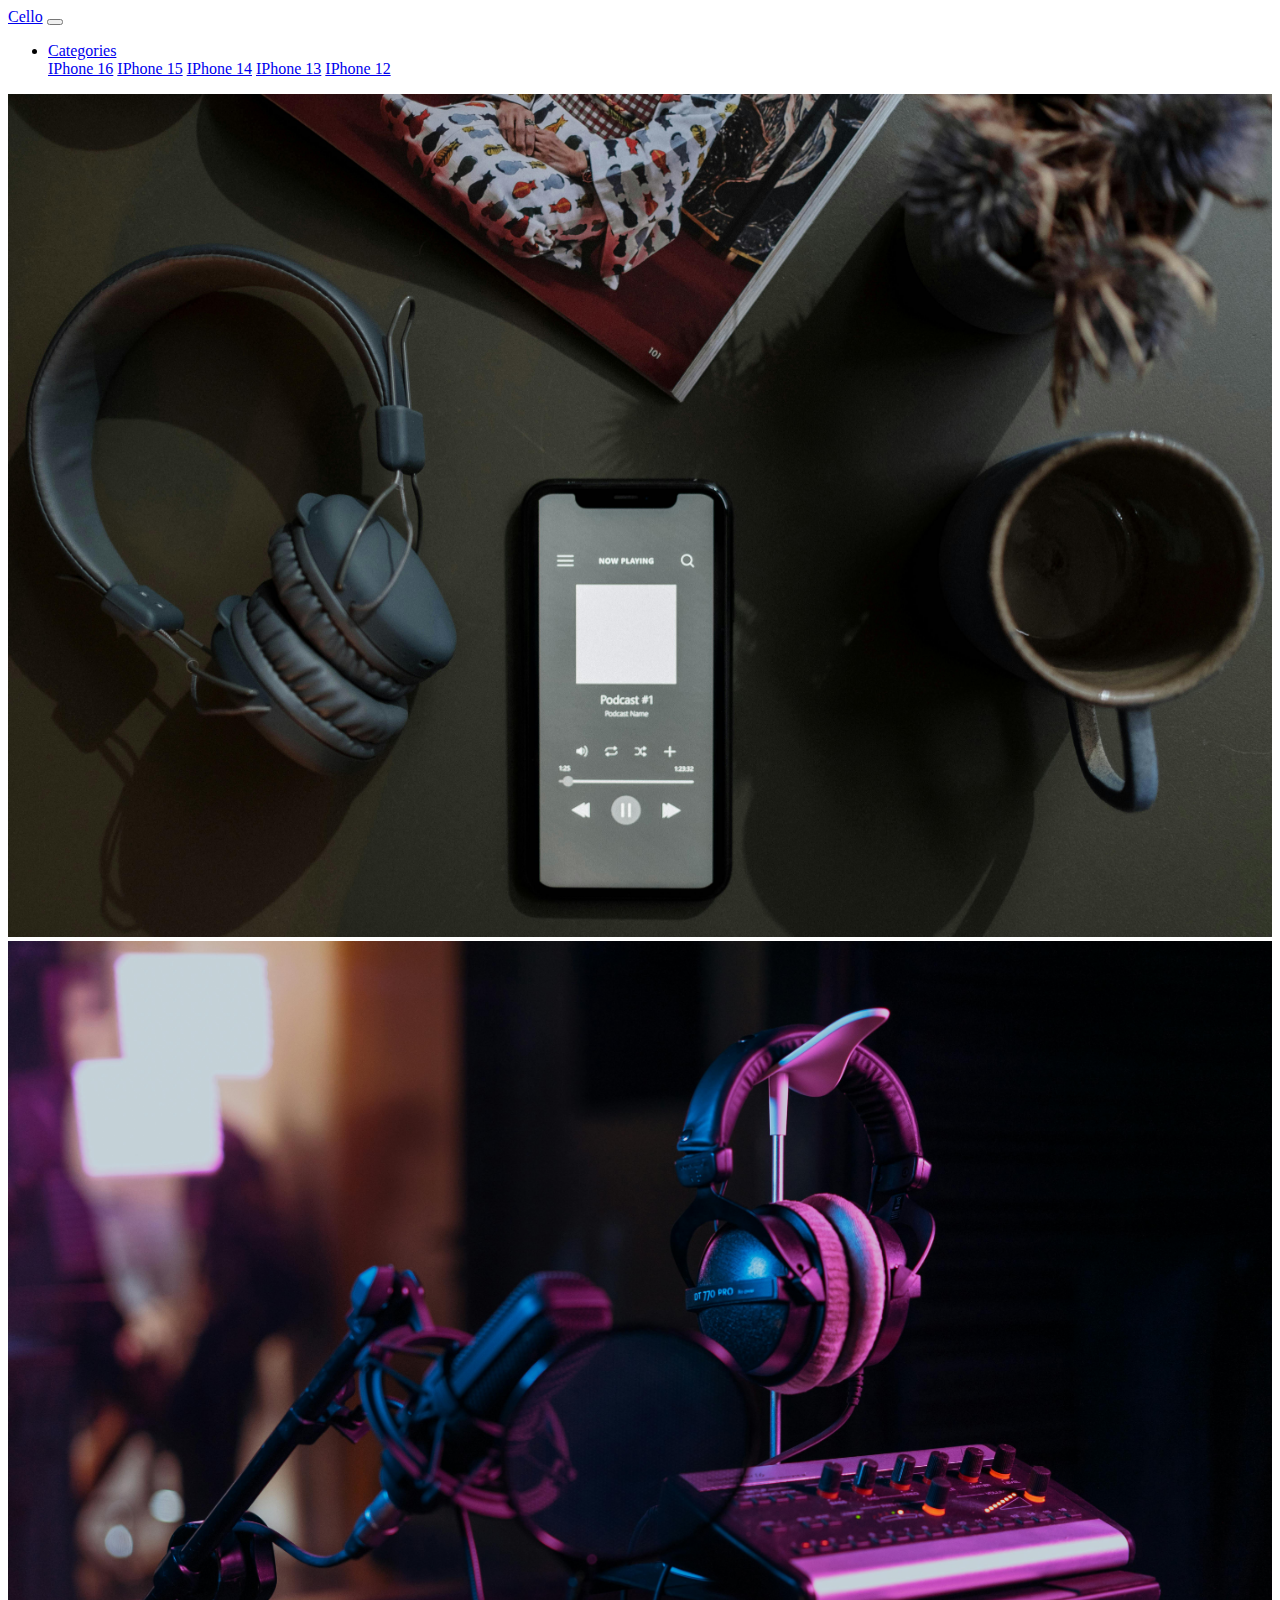
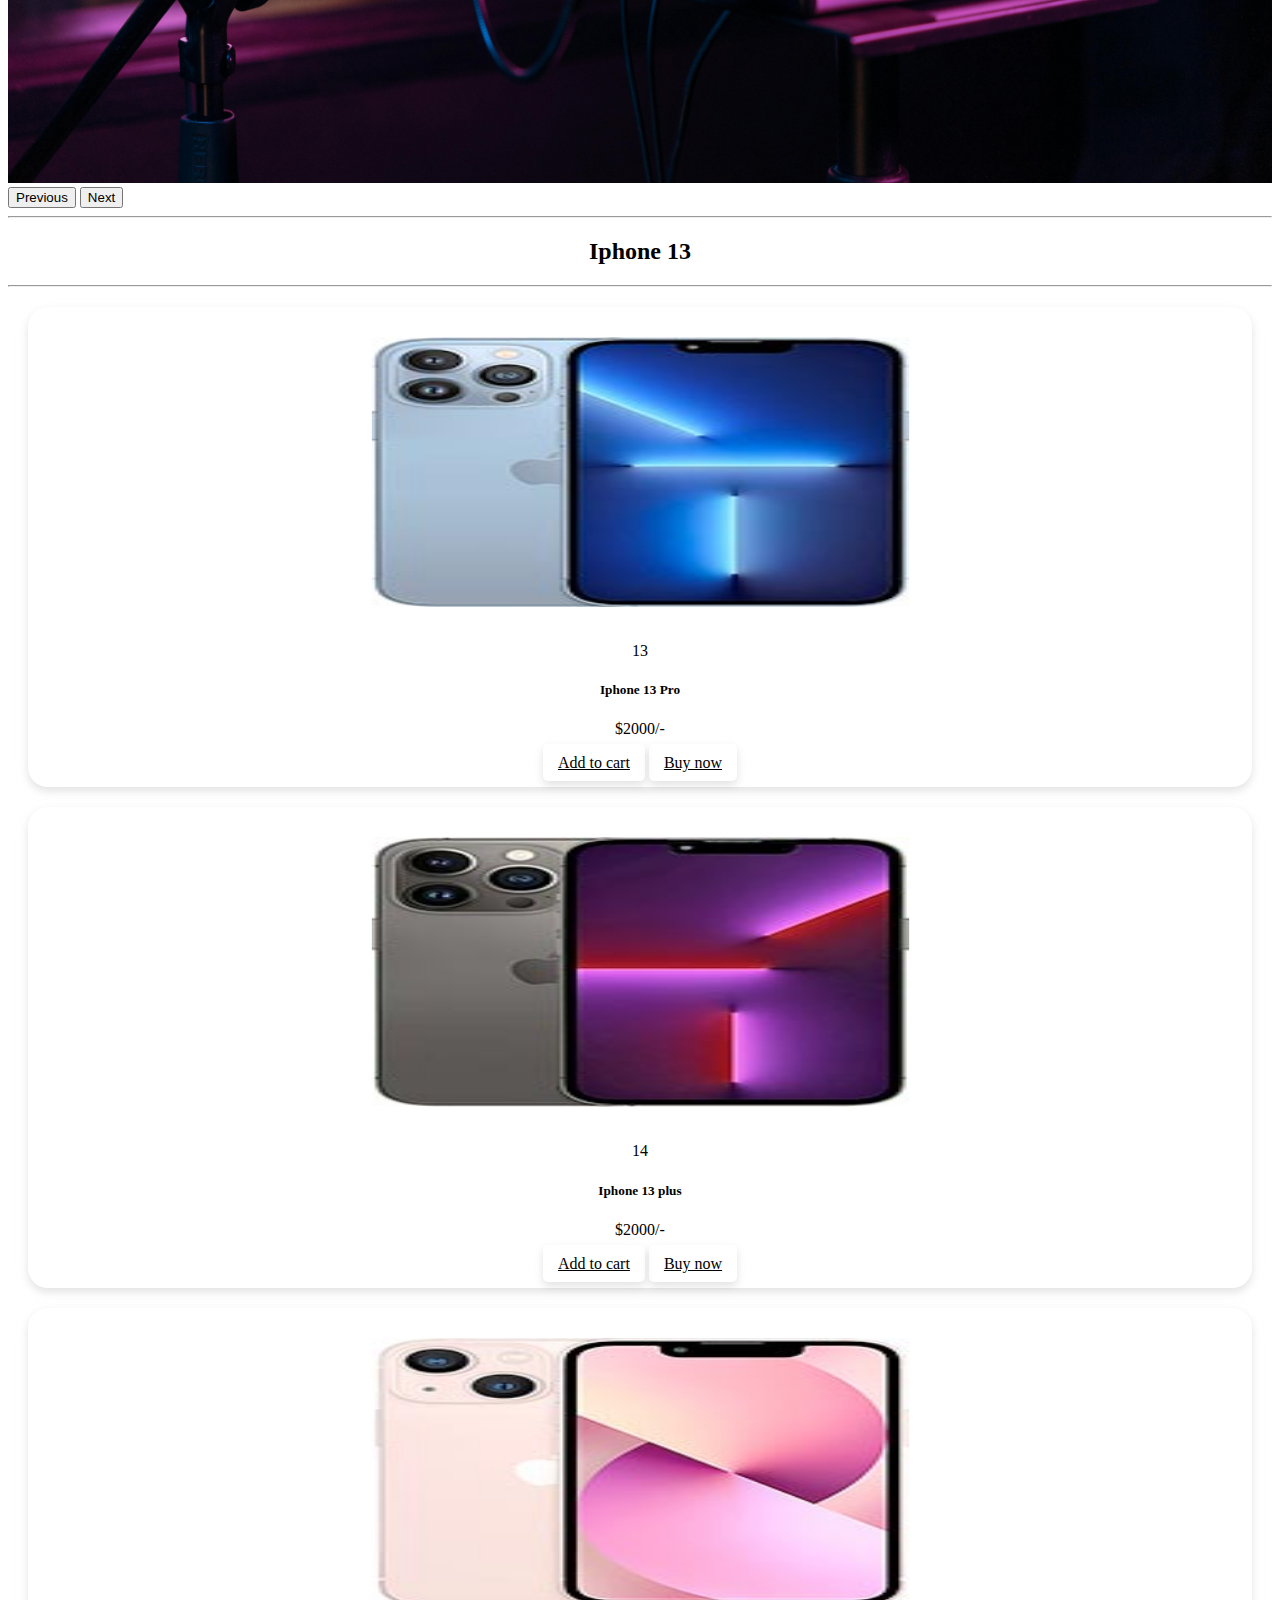
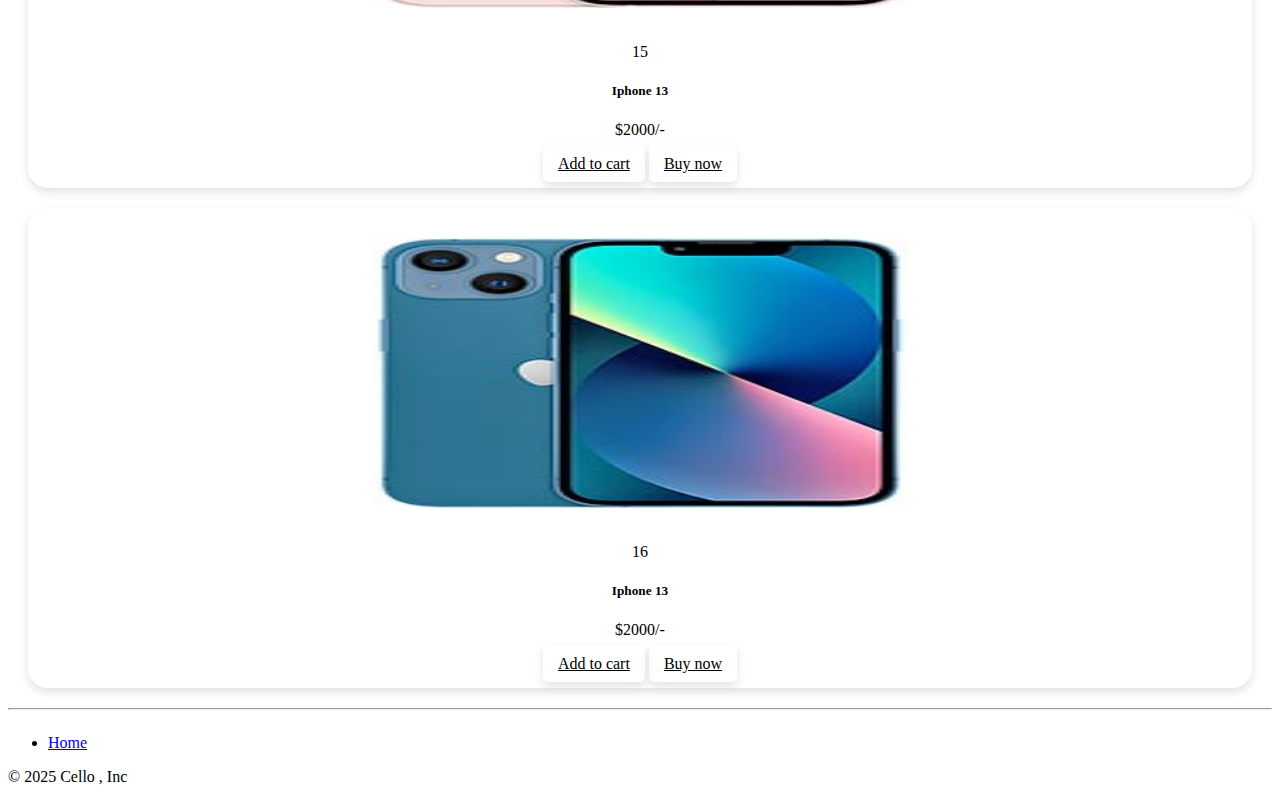
<file: iphone-13.html>
<!DOCTYPE html>
<html lang="en">

<head>
    <meta charset="UTF-8">
    <meta name="viewport" content="width=device-width, initial-scale=1.0">
    <title>Cello</title>
    <link rel="stylesheet" href="https://cdn.jsdelivr.net/npm/bootstrap@4.6.2/dist/css/bootstrap.min.css"
        integrity="sha384-xOolHFLEh07PJGoPkLv1IbcEPTNtaed2xpHsD9ESMhqIYd0nLMwNLD69Npy4HI+N" crossorigin="anonymous">
    <script src="https://cdn.jsdelivr.net/npm/jquery@3.5.1/dist/jquery.slim.min.js"
        integrity="sha384-DfXdz2htPH0lsSSs5nCTpuj/zy4C+OGpamoFVy38MVBnE+IbbVYUew+OrCXaRkfj"
        crossorigin="anonymous"></script>
    <script src="https://cdn.jsdelivr.net/npm/bootstrap@4.6.2/dist/js/bootstrap.bundle.min.js"
        integrity="sha384-Fy6S3B9q64WdZWQUiU+q4/2Lc9npb8tCaSX9FK7E8HnRr0Jz8D6OP9dO5Vg3Q9ct"
        crossorigin="anonymous"></script>
    <link rel="stylesheet" href="style.css">
</head>

<body>
    <!-- Navbar -->
    <nav class="navbar navbar-expand-lg navbar-light bg-light">
        <div class="container-fluid">
            <a class="navbar-brand" href="index.html">Cello</a>
            <button class="navbar-toggler" type="button" data-toggle="collapse" data-target="#navbarSupportedContent"
                aria-controls="navbarSupportedContent" aria-expanded="false" aria-label="Toggle navigation">
                <span class="navbar-toggler-icon"></span>
            </button>
            <div class="collapse navbar-collapse" id="navbarSupportedContent">
                <ul class="navbar-nav mx-auto">
                    <li class="nav-item dropdown">
                        <a class="nav-link dropdown-toggle" href="#" id="navbarDropdown" role="button"
                            data-toggle="dropdown" aria-haspopup="true" aria-expanded="false">
                            Categories
                        </a>
                        <div class="dropdown-menu" aria-labelledby="navbarDropdown">
                            <a class="dropdown-item" href="iphone-16.html">IPhone 16</a>
                            <a class="dropdown-item" href="iphone-15.html">IPhone 15</a>
                            <a class="dropdown-item" href="iphone-14.html">IPhone 14</a>
                            <a class="dropdown-item" href="iphone-13.html">IPhone 13</a>
                            <a class="dropdown-item" href="iphone-12.html">IPhone 12</a>
                        </div>
                    </li>
                </ul>
            </div>
        </div>
    </nav>

    <!-- Carousel -->
    <div id="carouselExampleControls" class="carousel slide" data-ride="carousel">
        <div class="carousel-inner">
            <div class="carousel-item active">
                <img src="assets/images/pexels-cottonbro-6686442.jpg" class="d-block w-100" alt="...">
            </div>
            <div class="carousel-item">
                <img src="assets/images/pexels-cristian-rojas-7586656.jpg" class="d-block w-100" alt="...">
            </div>
        </div>
        <button class="carousel-control-prev" type="button" data-target="#carouselExampleControls" data-slide="prev">
            <span class="carousel-control-prev-icon" aria-hidden="true"></span>
            <span class="sr-only">Previous</span>
        </button>
        <button class="carousel-control-next" type="button" data-target="#carouselExampleControls" data-slide="next">
            <span class="carousel-control-next-icon" aria-hidden="true"></span>
            <span class="sr-only">Next</span>
        </button>
    </div>
    <hr class="w-75">
    <div style="text-align: center;">
        <h2>Iphone 13</h2>
    </div>
    <hr class="w-75">
    <!-- Card section with responsiveness -->
    <div class="container-fluid">
        <div class="row" id="card">
            <!-- Cards will be injected here via JavaScript -->
        </div>
    </div>

    <script>
        fetch("products.json")
            .then(response => response.json())
            .then(data => {
                data.ip13.forEach(card => {
                    document.getElementById("card").innerHTML += ` 
                <div class="  col-lg-3   col-md-4 col-sm-6 ">
                  <div class="card">
                    <img class="card-img-top" src="${card.img}" alt="Card image cap">
                    <div class="card-body">
                      <p class="card-text"> ${card.id}</p>
                      <h5 class="card-title">${card.title}</h5>
                      <p class="card-text">${card.price}/-</p>
                    </div>
                    <div class="card-body">
                      <a href="#" class="card-link">Add to cart</a>
                      <a href="#" class="card-link">Buy now</a>
                    </div>
                  </div>
                </div>
              `;
                })
            })
    </script>
    <hr class="w-75 ">

    <!-- Footer -->
    <div class="container">
        <footer class="py-3 my-4">
            <ul class="nav justify-content-center border-bottom pb-3 mb-3">
                <li class="nav-item"><a href="index.html" class="nav-link px-2 text-muted">Home</a></li>
            </ul>
            <p class="text-center text-muted">&copy; 2025 Cello , Inc</p>
        </footer>
    </div>
</body>

</html>
</file>
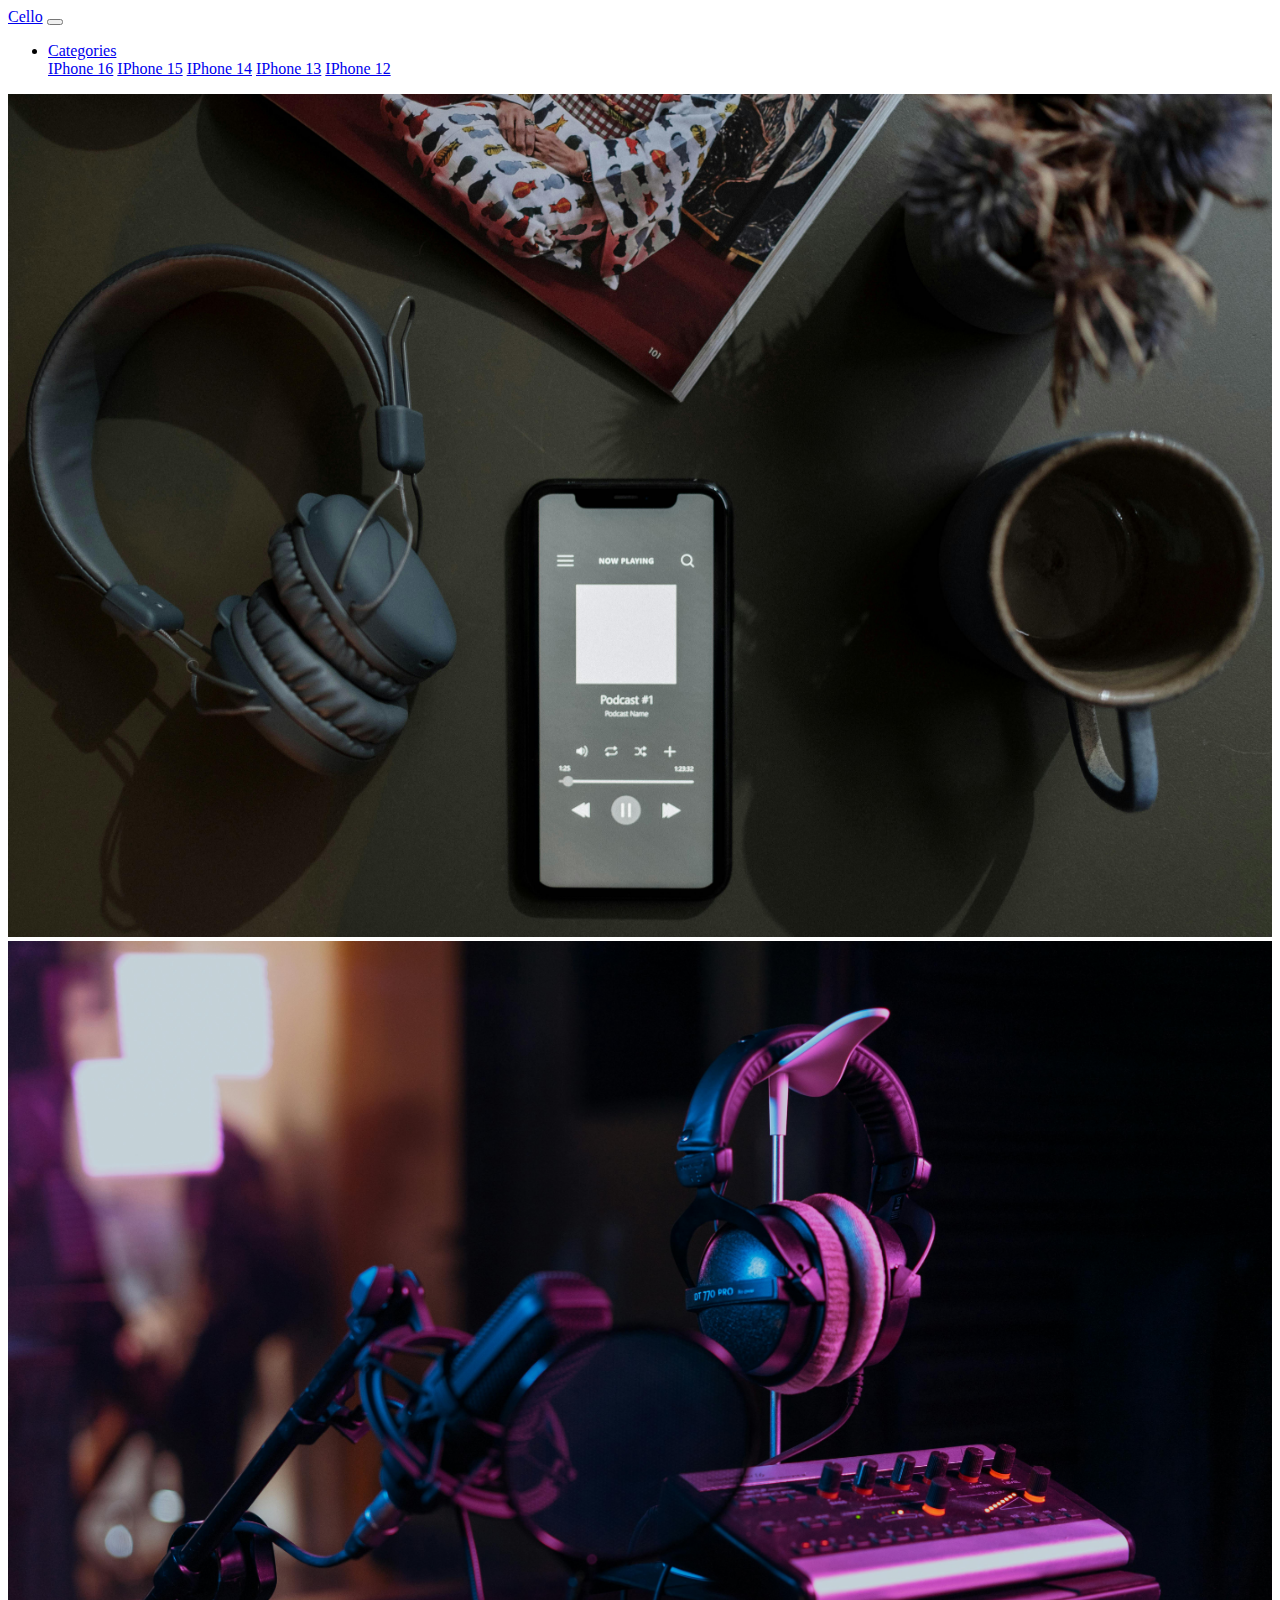
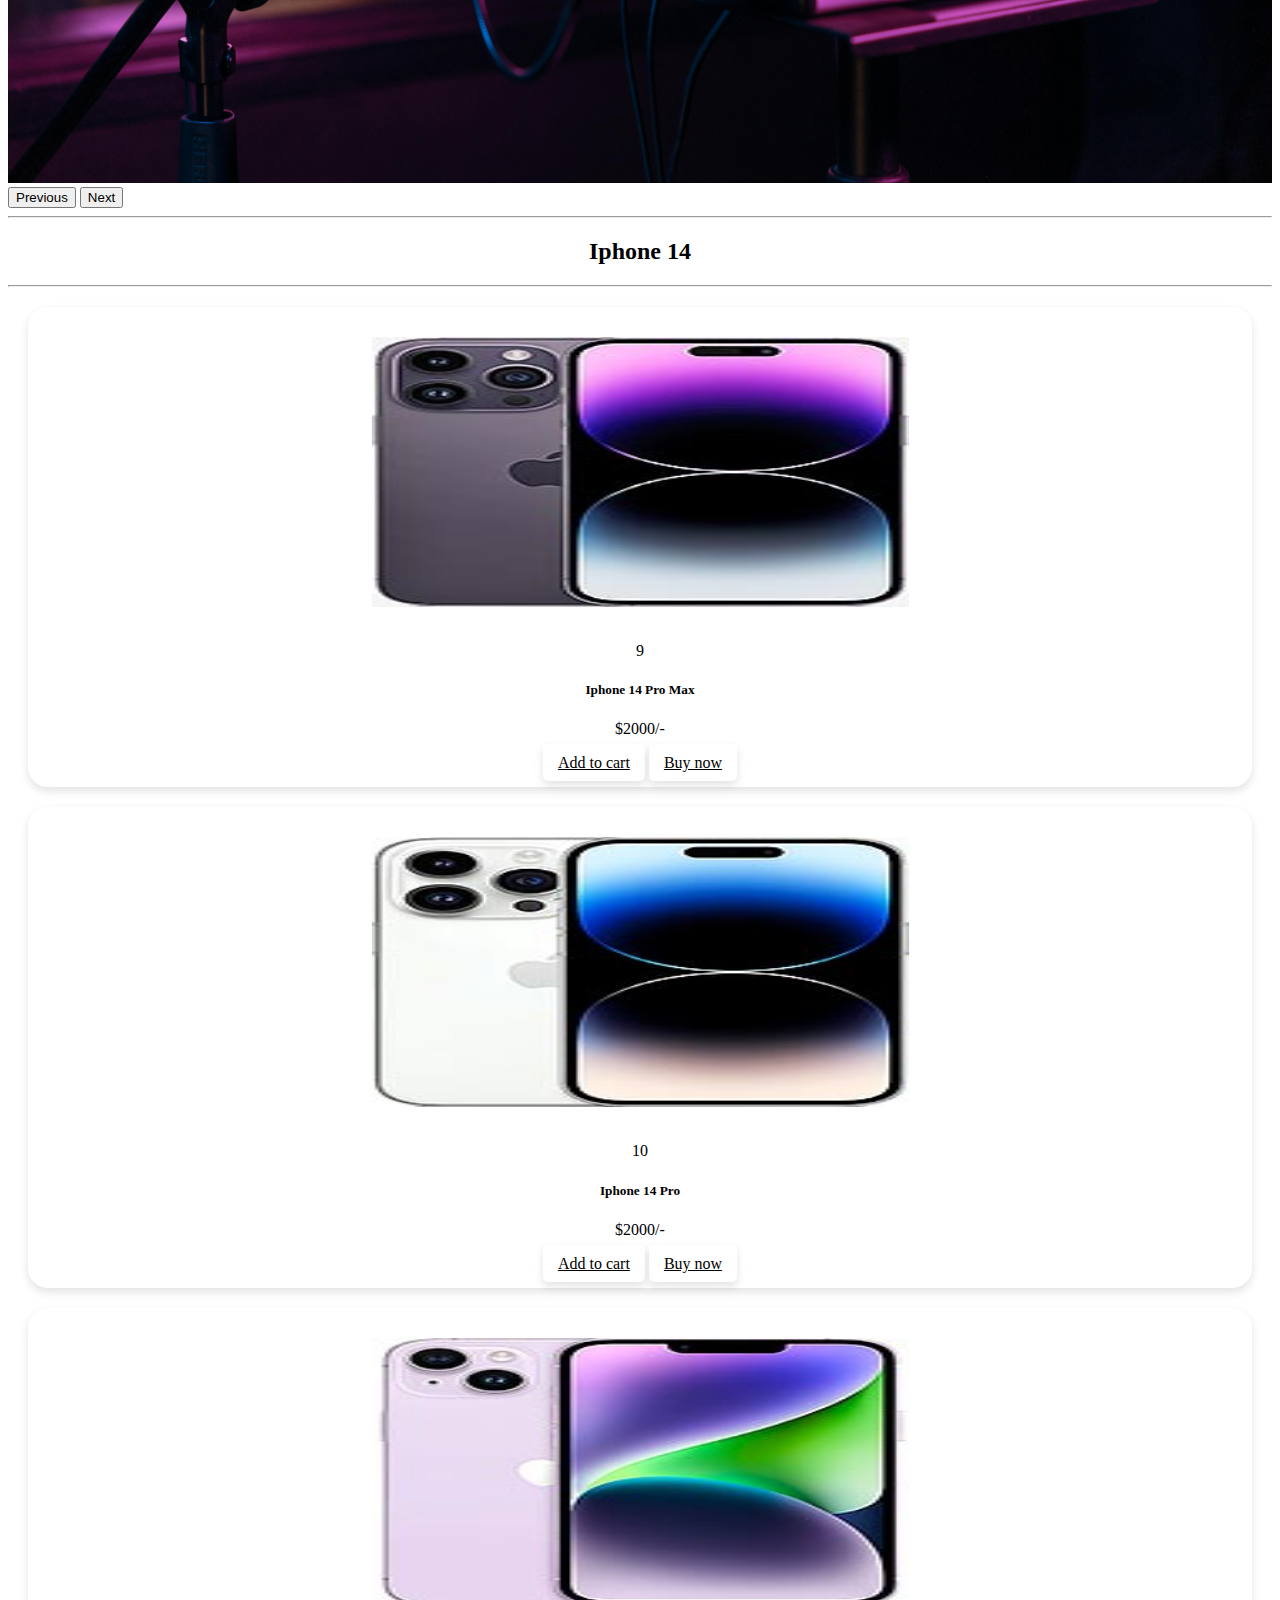
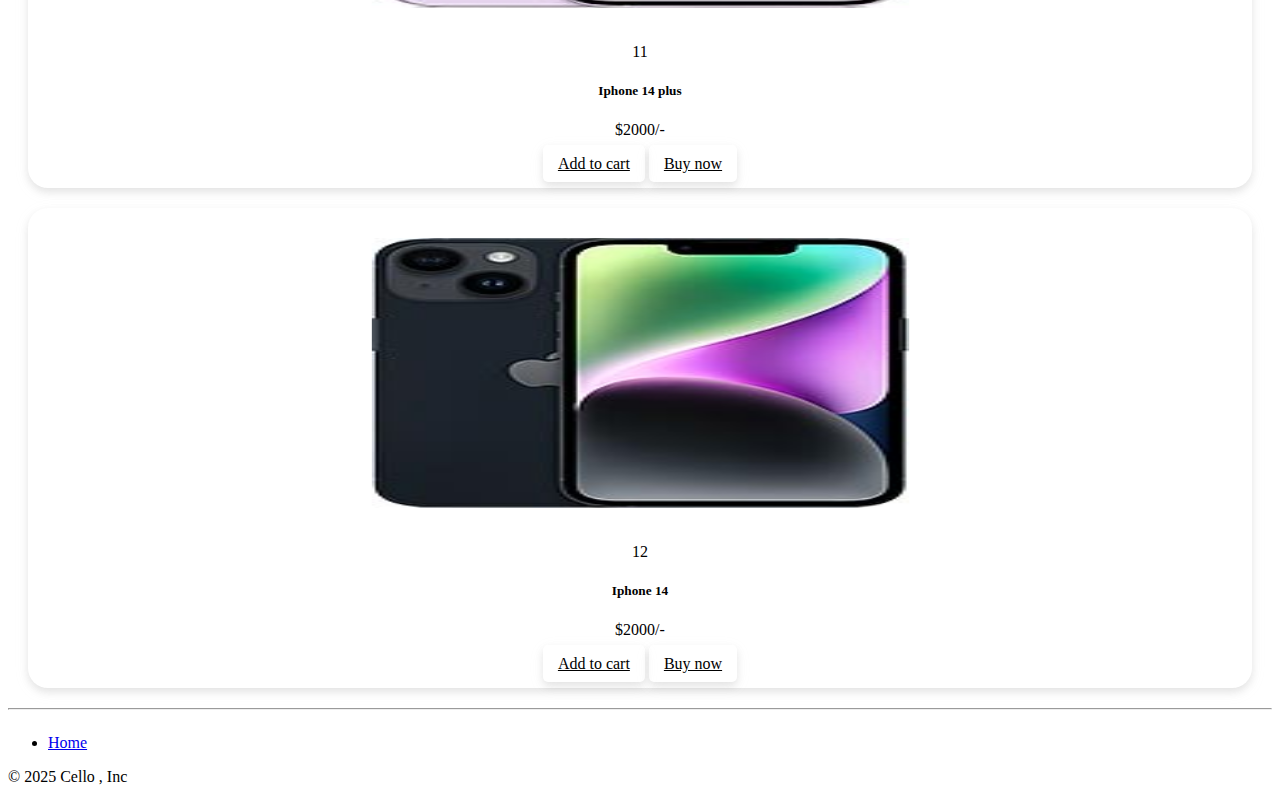
<file: iphone-14.html>
<!DOCTYPE html>
<html lang="en">

<head>
    <meta charset="UTF-8">
    <meta name="viewport" content="width=device-width, initial-scale=1.0">
    <title> Cello</title>
    <link rel="stylesheet" href="https://cdn.jsdelivr.net/npm/bootstrap@4.6.2/dist/css/bootstrap.min.css"
        integrity="sha384-xOolHFLEh07PJGoPkLv1IbcEPTNtaed2xpHsD9ESMhqIYd0nLMwNLD69Npy4HI+N" crossorigin="anonymous">
    <script src="https://cdn.jsdelivr.net/npm/jquery@3.5.1/dist/jquery.slim.min.js"
        integrity="sha384-DfXdz2htPH0lsSSs5nCTpuj/zy4C+OGpamoFVy38MVBnE+IbbVYUew+OrCXaRkfj"
        crossorigin="anonymous"></script>
    <script src="https://cdn.jsdelivr.net/npm/bootstrap@4.6.2/dist/js/bootstrap.bundle.min.js"
        integrity="sha384-Fy6S3B9q64WdZWQUiU+q4/2Lc9npb8tCaSX9FK7E8HnRr0Jz8D6OP9dO5Vg3Q9ct"
        crossorigin="anonymous"></script>
    <link rel="stylesheet" href="style.css">
</head>

<body>
    <!-- Navbar -->
    <nav class="navbar navbar-expand-lg navbar-light bg-light">
        <div class="container-fluid">
            <a class="navbar-brand" href="index.html">Cello</a>
            <button class="navbar-toggler" type="button" data-toggle="collapse" data-target="#navbarSupportedContent"
                aria-controls="navbarSupportedContent" aria-expanded="false" aria-label="Toggle navigation">
                <span class="navbar-toggler-icon"></span>
            </button>
            <div class="collapse navbar-collapse" id="navbarSupportedContent">
                <ul class="navbar-nav mx-auto">
                    <li class="nav-item dropdown">
                        <a class="nav-link dropdown-toggle" href="#" id="navbarDropdown" role="button"
                            data-toggle="dropdown" aria-haspopup="true" aria-expanded="false">
                            Categories
                        </a>
                        <div class="dropdown-menu" aria-labelledby="navbarDropdown">
                            <a class="dropdown-item" href="iphone-16.html">IPhone 16</a>
                            <a class="dropdown-item" href="iphone-15.html">IPhone 15</a>
                            <a class="dropdown-item" href="iphone-14.html">IPhone 14</a>
                            <a class="dropdown-item" href="iphone-13.html">IPhone 13</a>
                            <a class="dropdown-item" href="iphone-12.html">IPhone 12</a>
                        </div>
                    </li>
                </ul>
            </div>
        </div>
    </nav>

    <!-- Carousel -->
    <div id="carouselExampleControls" class="carousel slide" data-ride="carousel">
        <div class="carousel-inner">
            <div class="carousel-item active">
                <img src="assets/images/pexels-cottonbro-6686442.jpg" class="d-block w-100" alt="...">
            </div>
            <div class="carousel-item">
                <img src="assets/images/pexels-cristian-rojas-7586656.jpg" class="d-block w-100" alt="...">
            </div>
        </div>
        <button class="carousel-control-prev" type="button" data-target="#carouselExampleControls" data-slide="prev">
            <span class="carousel-control-prev-icon" aria-hidden="true"></span>
            <span class="sr-only">Previous</span>
        </button>
        <button class="carousel-control-next" type="button" data-target="#carouselExampleControls" data-slide="next">
            <span class="carousel-control-next-icon" aria-hidden="true"></span>
            <span class="sr-only">Next</span>
        </button>
    </div>
    <hr class="w-75">
    <div style="text-align: center;">
        <h2>Iphone 14</h2>
    </div>
    <hr class="w-75">
    <!-- Card section with responsiveness -->
    <div class="container-fluid">
        <div class="row" id="card">
            <!-- Cards will be injected here via JavaScript -->
        </div>
    </div>

    <script>
        fetch("products.json")
            .then(response => response.json())
            .then(data => {
                data.ip14.forEach(card => {
                    document.getElementById("card").innerHTML += ` 
                <div class="  col-lg-3   col-md-4 col-sm-6 ">
                  <div class="card">
                    <img class="card-img-top" src="${card.img}" alt="Card image cap">
                    <div class="card-body">
                      <p class="card-text"> ${card.id}</p>
                      <h5 class="card-title">${card.title}</h5>
                      <p class="card-text">${card.price}/-</p>
                    </div>
                    <div class="card-body">
                      <a href="#" class="card-link">Add to cart</a>
                      <a href="#" class="card-link">Buy now</a>
                    </div>
                  </div>
                </div>
              `;
                })
            })
    </script>
    <hr class="w-75 ">

    <!-- Footer -->
    <div class="container">
        <footer class="py-3 my-4">
            <ul class="nav justify-content-center border-bottom pb-3 mb-3">
                <li class="nav-item"><a href="index.html" class="nav-link px-2 text-muted">Home</a></li>
            </ul>
            <p class="text-center text-muted">&copy; 2025 Cello , Inc</p>
        </footer>
    </div>
</body>

</html>
</file>
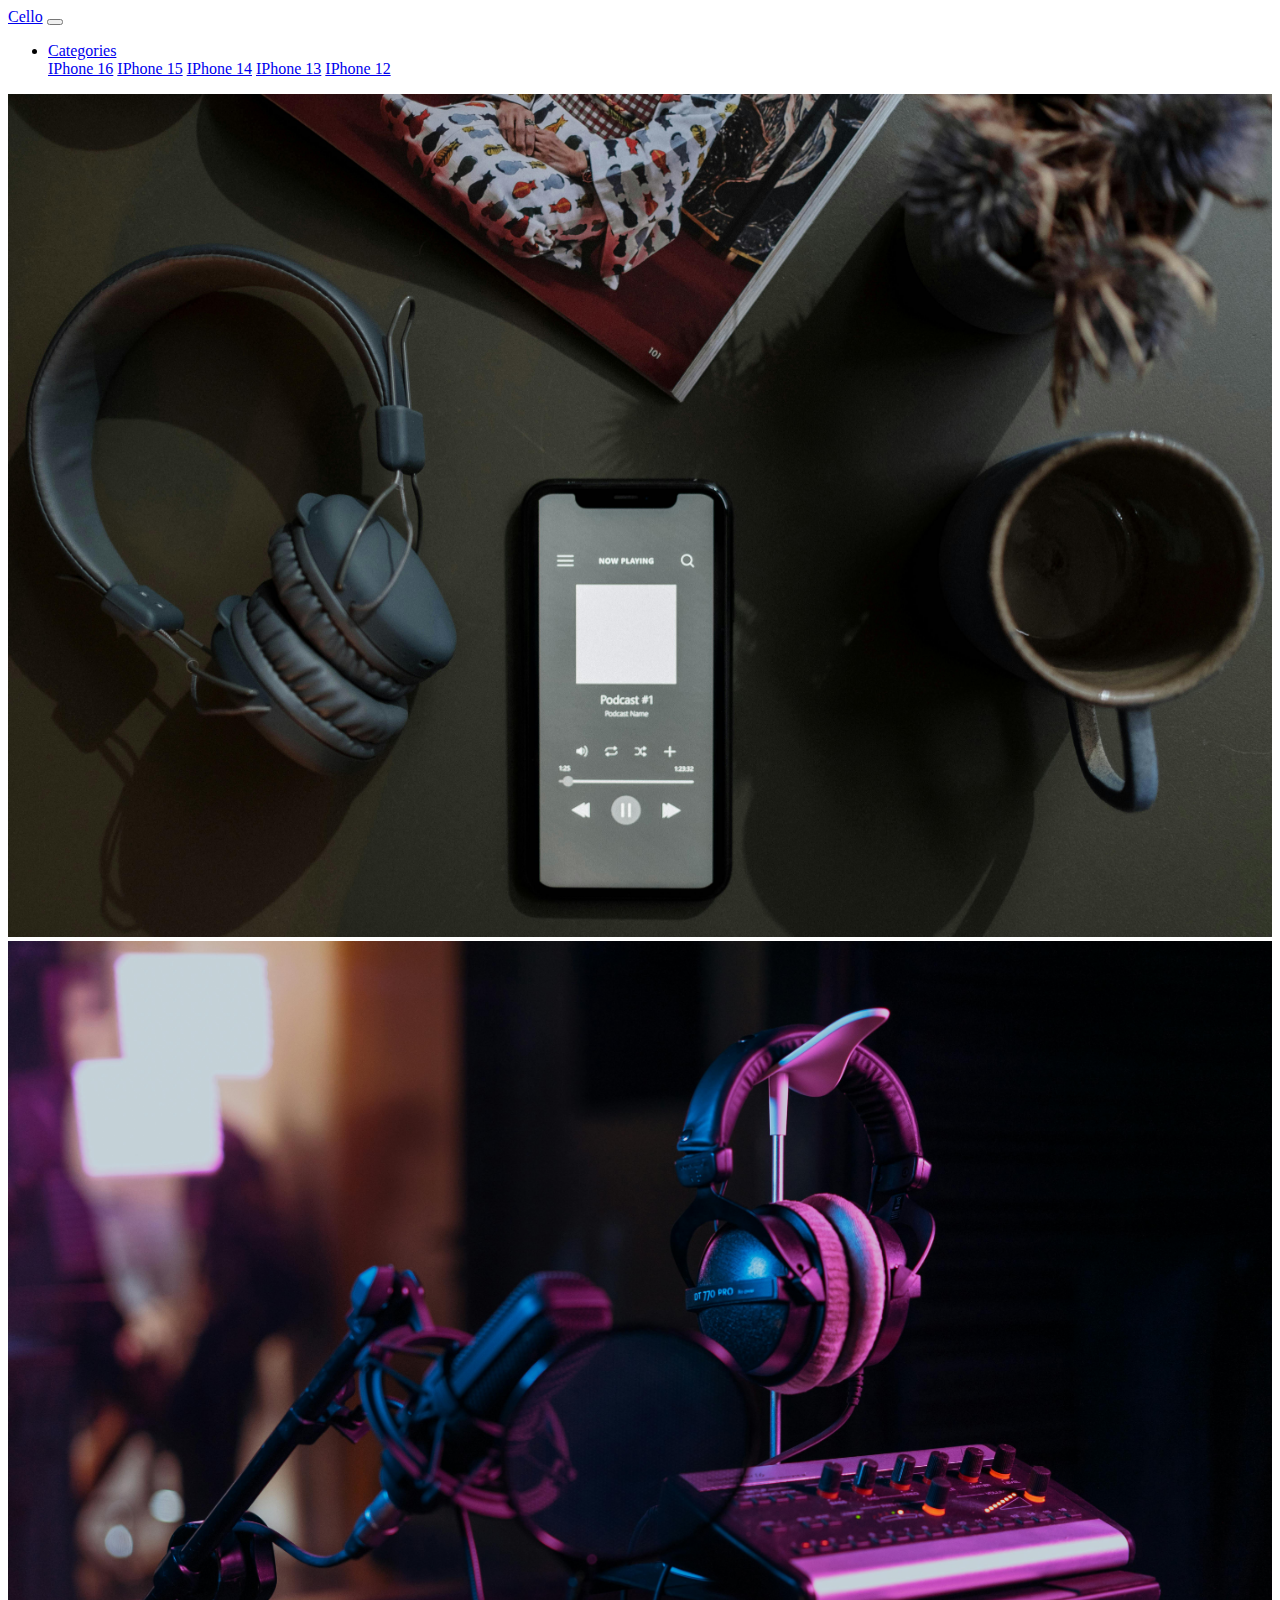
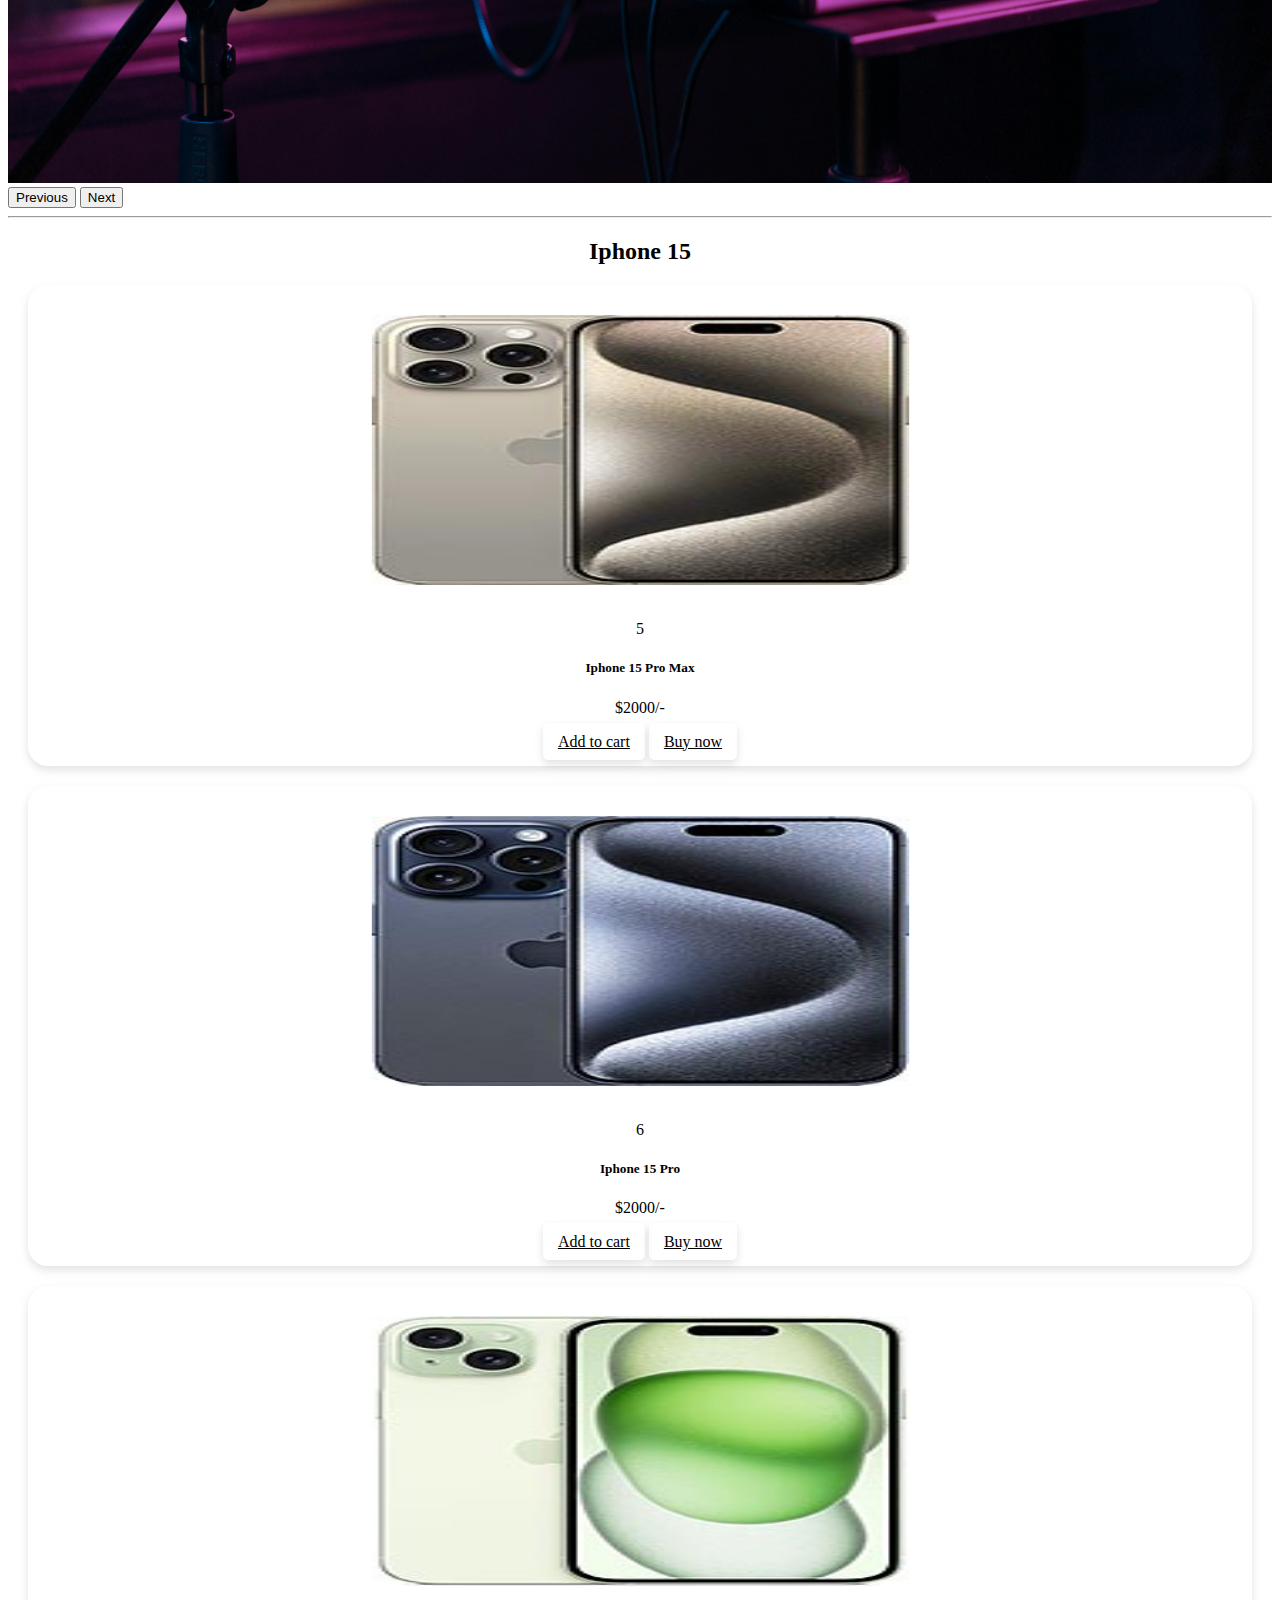
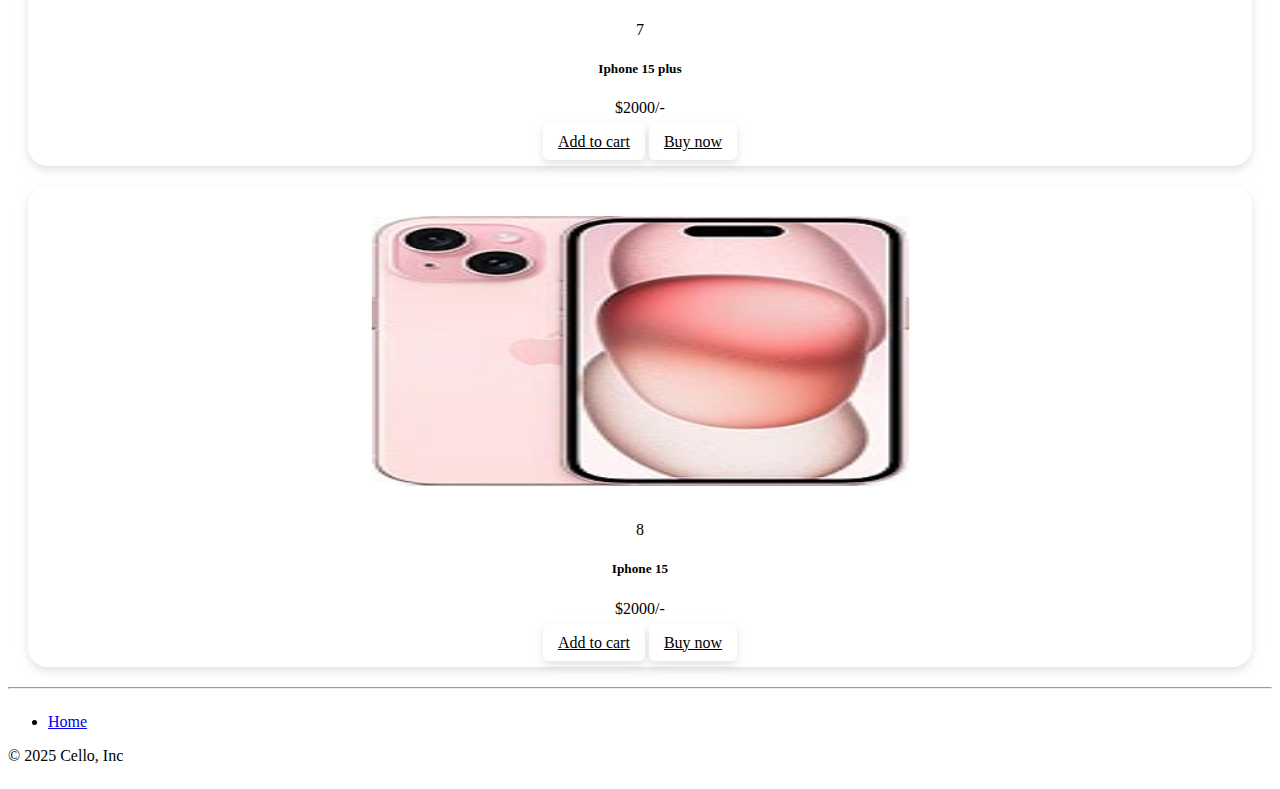
<file: iphone-15.html>
<!DOCTYPE html>
<html lang="en">

<head>
    <meta charset="UTF-8">
    <meta name="viewport" content="width=device-width, initial-scale=1.0">
    <title> Cello</title>
    <link rel="stylesheet" href="https://cdn.jsdelivr.net/npm/bootstrap@4.6.2/dist/css/bootstrap.min.css"
        integrity="sha384-xOolHFLEh07PJGoPkLv1IbcEPTNtaed2xpHsD9ESMhqIYd0nLMwNLD69Npy4HI+N" crossorigin="anonymous">
    <script src="https://cdn.jsdelivr.net/npm/jquery@3.5.1/dist/jquery.slim.min.js"
        integrity="sha384-DfXdz2htPH0lsSSs5nCTpuj/zy4C+OGpamoFVy38MVBnE+IbbVYUew+OrCXaRkfj"
        crossorigin="anonymous"></script>
    <script src="https://cdn.jsdelivr.net/npm/bootstrap@4.6.2/dist/js/bootstrap.bundle.min.js"
        integrity="sha384-Fy6S3B9q64WdZWQUiU+q4/2Lc9npb8tCaSX9FK7E8HnRr0Jz8D6OP9dO5Vg3Q9ct"
        crossorigin="anonymous"></script>
    <link rel="stylesheet" href="style.css">

</head>

<body>
    <!-- Navbar -->
    <nav class="navbar navbar-expand-lg navbar-light bg-light">
        <div class="container-fluid">
            <a class="navbar-brand" href="index.html">Cello</a>
            <button class="navbar-toggler" type="button" data-toggle="collapse" data-target="#navbarSupportedContent"
                aria-controls="navbarSupportedContent" aria-expanded="false" aria-label="Toggle navigation">
                <span class="navbar-toggler-icon"></span>
            </button>
            <div class="collapse navbar-collapse" id="navbarSupportedContent">
                <ul class="navbar-nav mx-auto">
                    <li class="nav-item dropdown">
                        <a class="nav-link dropdown-toggle" href="#" id="navbarDropdown" role="button"
                            data-toggle="dropdown" aria-haspopup="true" aria-expanded="false">
                            Categories
                        </a>
                        <div class="dropdown-menu" aria-labelledby="navbarDropdown">
                            <a class="dropdown-item" href="iphone-16.html">IPhone 16</a>
                            <a class="dropdown-item" href="iphone-15.html">IPhone 15</a>
                            <a class="dropdown-item" href="iphone-14.html">IPhone 14</a>
                            <a class="dropdown-item" href="iphone-13.html">IPhone 13</a>
                            <a class="dropdown-item" href="iphone-12.html">IPhone 12</a>
                        </div>
                    </li>
                </ul>
            </div>
        </div>
    </nav>

    <!-- Carousel -->
    <div id="carouselExampleControls" class="carousel slide" data-ride="carousel">
        <div class="carousel-inner">
            <div class="carousel-item active">
                <img src="assets/images/pexels-cottonbro-6686442.jpg" class="d-block w-100" alt="...">
            </div>
            <div class="carousel-item">
                <img src="assets/images/pexels-cristian-rojas-7586656.jpg" class="d-block w-100" alt="...">
            </div>
        </div>
        <button class="carousel-control-prev" type="button" data-target="#carouselExampleControls" data-slide="prev">
            <span class="carousel-control-prev-icon" aria-hidden="true"></span>
            <span class="sr-only">Previous</span>
        </button>
        <button class="carousel-control-next" type="button" data-target="#carouselExampleControls" data-slide="next">
            <span class="carousel-control-next-icon" aria-hidden="true"></span>
            <span class="sr-only">Next</span>
        </button>
    </div>
    <hr class="w-75">
    <div style="text-align: center;">
        <h2>Iphone 15</h2>
    </div>
    <!-- Card section with responsiveness -->
    <div class="container-fluid">
        <div class="row" id="card">
            <!-- Cards will be injected here via JavaScript -->
        </div>
    </div>

    <script>
        fetch("products.json")
            .then(response => response.json())
            .then(data => {
                data.ip15.forEach(card => {
                    document.getElementById("card").innerHTML += ` 
                <div class="  col-lg-3   col-md-4 col-sm-6 ">
                  <div class="card">
                    <img class="card-img-top" src="${card.img}" alt="Card image cap">
                    <div class="card-body">
                      <p class="card-text"> ${card.id}</p>
                      <h5 class="card-title">${card.title}</h5>
                      <p class="card-text">${card.price}/-</p>
                    </div>
                    <div class="card-body">
                      <a href="#" class="card-link">Add to cart</a>
                      <a href="#" class="card-link">Buy now</a>
                    </div>
                  </div>
                </div>
              `;
                })
            })
    </script>
    <hr class="w-75 ">

    <!-- Footer -->
    <div class="container">
        <footer class="py-3 my-4">
            <ul class="nav justify-content-center border-bottom pb-3 mb-3">
                <li class="nav-item"><a href="index.html" class="nav-link px-2 text-muted">Home</a></li>
            </ul>
            <p class="text-center text-muted">&copy; 2025 Cello, Inc</p>
        </footer>
    </div>
</body>

</html>
</file>
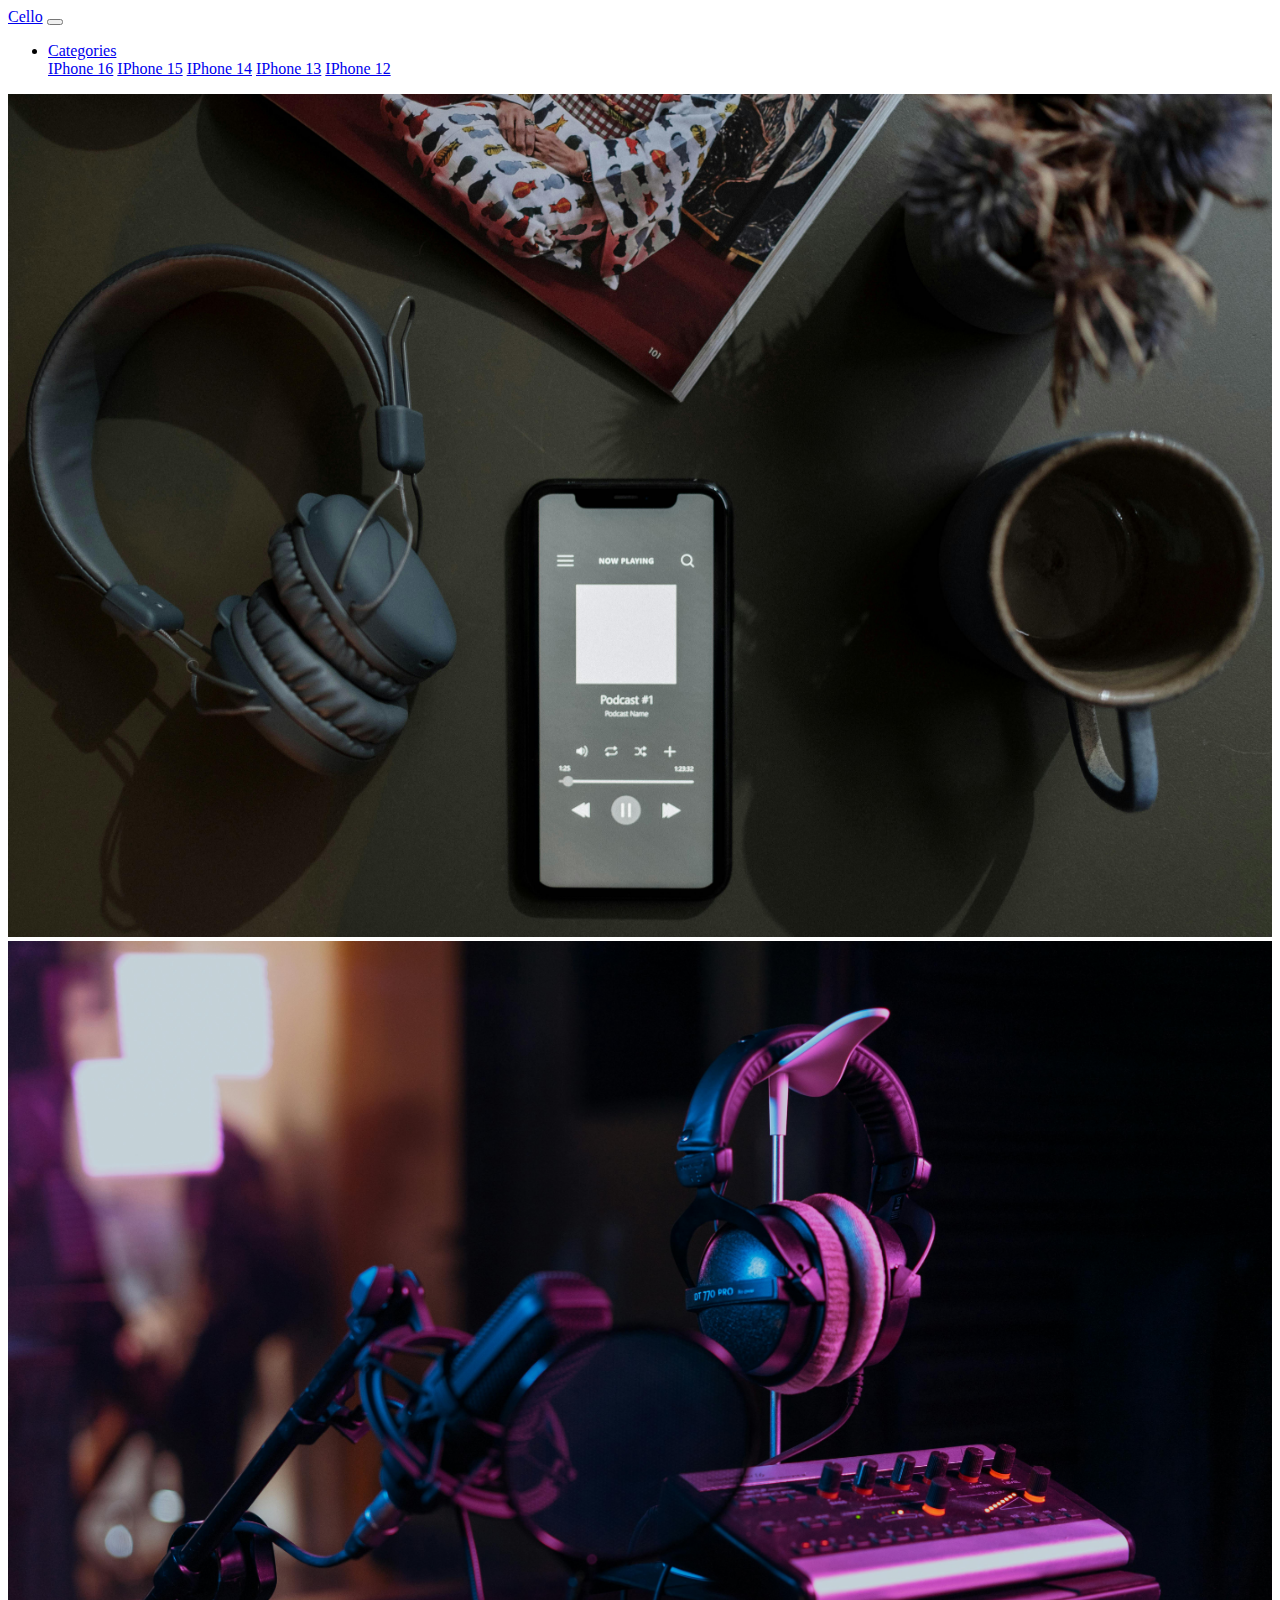
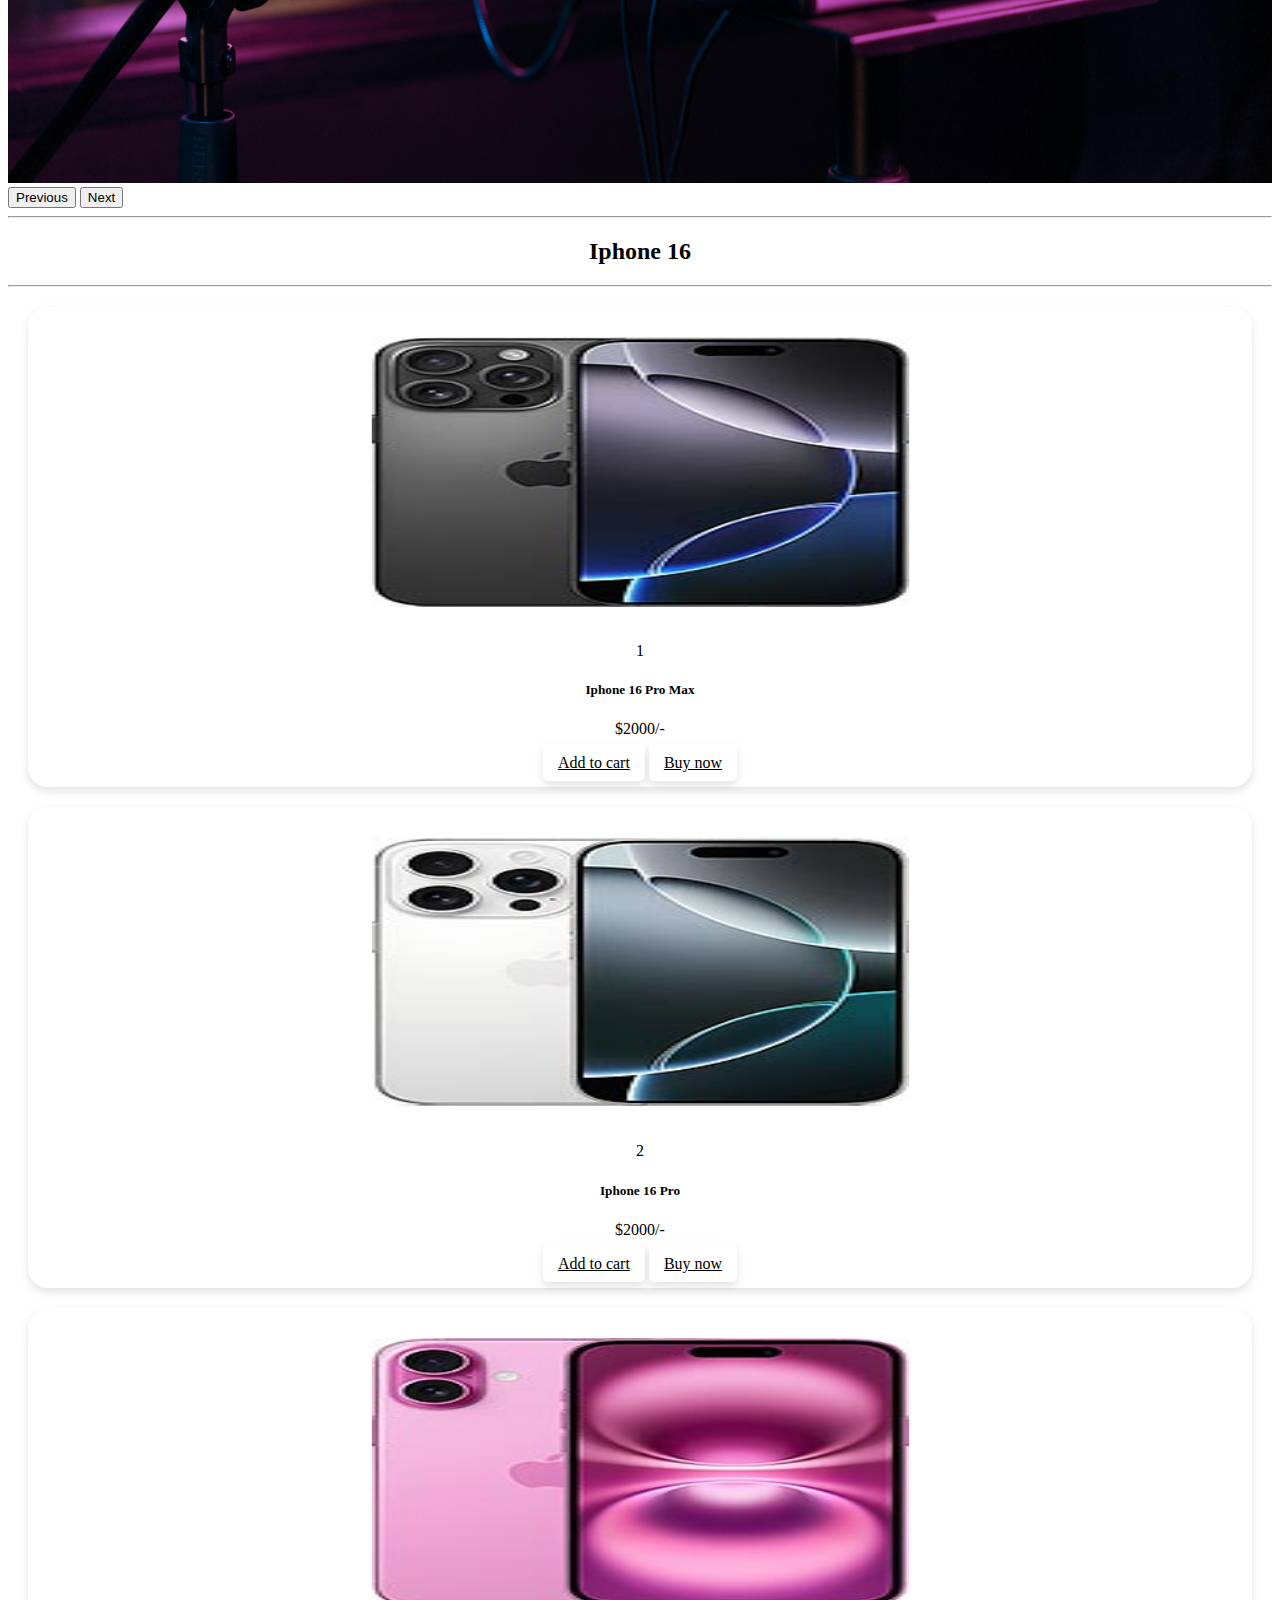
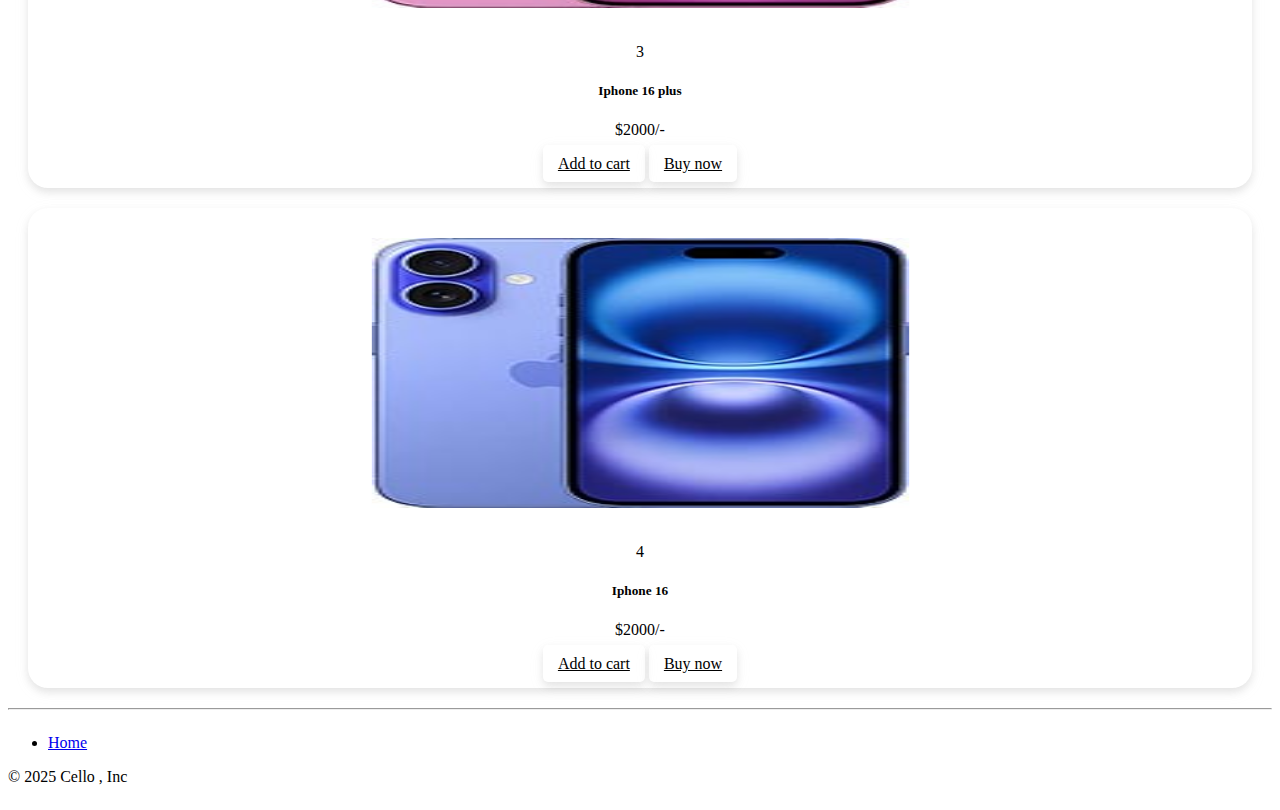
<file: iphone-16.html>
<!DOCTYPE html>
<html lang="en">

<head>
    <meta charset="UTF-8">
    <meta name="viewport" content="width=device-width, initial-scale=1.0">
    <title>Cello</title>
    <link rel="stylesheet" href="https://cdn.jsdelivr.net/npm/bootstrap@4.6.2/dist/css/bootstrap.min.css"
        integrity="sha384-xOolHFLEh07PJGoPkLv1IbcEPTNtaed2xpHsD9ESMhqIYd0nLMwNLD69Npy4HI+N" crossorigin="anonymous">
    <script src="https://cdn.jsdelivr.net/npm/jquery@3.5.1/dist/jquery.slim.min.js"
        integrity="sha384-DfXdz2htPH0lsSSs5nCTpuj/zy4C+OGpamoFVy38MVBnE+IbbVYUew+OrCXaRkfj"
        crossorigin="anonymous"></script>
    <script src="https://cdn.jsdelivr.net/npm/bootstrap@4.6.2/dist/js/bootstrap.bundle.min.js"
        integrity="sha384-Fy6S3B9q64WdZWQUiU+q4/2Lc9npb8tCaSX9FK7E8HnRr0Jz8D6OP9dO5Vg3Q9ct"
        crossorigin="anonymous"></script>
    <link rel="stylesheet" href="style.css">

</head>

<body>
    <!-- Navbar -->
    <nav class="navbar navbar-expand-lg navbar-light bg-light">
        <div class="container-fluid">
            <a class="navbar-brand" href="index.html">Cello</a>
            <button class="navbar-toggler" type="button" data-toggle="collapse" data-target="#navbarSupportedContent"
                aria-controls="navbarSupportedContent" aria-expanded="false" aria-label="Toggle navigation">
                <span class="navbar-toggler-icon"></span>
            </button>
            <div class="collapse navbar-collapse" id="navbarSupportedContent">
                <ul class="navbar-nav mx-auto">
                    <li class="nav-item dropdown">
                        <a class="nav-link dropdown-toggle" href="#" id="navbarDropdown" role="button"
                            data-toggle="dropdown" aria-haspopup="true" aria-expanded="false">
                            Categories
                        </a>
                        <div class="dropdown-menu" aria-labelledby="navbarDropdown">
                            <a class="dropdown-item" href="iphone-16.html">IPhone 16</a>
                            <a class="dropdown-item" href="iphone-15.html">IPhone 15</a>
                            <a class="dropdown-item" href="iphone-14.html">IPhone 14</a>
                            <a class="dropdown-item" href="iphone-13.html">IPhone 13</a>
                            <a class="dropdown-item" href="iphone-12.html">IPhone 12</a>
                        </div>
                    </li>
                </ul>
            </div>
        </div>
    </nav>

    <!-- Carousel -->
    <div id="carouselExampleControls" class="carousel slide" data-ride="carousel">
        <div class="carousel-inner">
            <div class="carousel-item active">
                <img src="assets/images/pexels-cottonbro-6686442.jpg" class="d-block w-100" alt="...">
            </div>
            <div class="carousel-item">
                <img src="assets/images/pexels-cristian-rojas-7586656.jpg" class="d-block w-100" alt="...">
            </div>
        </div>
        <button class="carousel-control-prev" type="button" data-target="#carouselExampleControls" data-slide="prev">
            <span class="carousel-control-prev-icon" aria-hidden="true"></span>
            <span class="sr-only">Previous</span>
        </button>
        <button class="carousel-control-next" type="button" data-target="#carouselExampleControls" data-slide="next">
            <span class="carousel-control-next-icon" aria-hidden="true"></span>
            <span class="sr-only">Next</span>
        </button>
    </div>
    <hr class="w-75">
    <div style="text-align: center;">
        <h2>Iphone 16</h2>
    </div>
    <hr class="w-75">
    <!-- Card section with responsiveness -->
    <div class="container-fluid">
        <div class="row" id="card">
            <!-- Cards will be injected here via JavaScript -->
        </div>
    </div>

    <script>
        fetch("products.json")
            .then(response => response.json())
            .then(data => {
                data.ip16.forEach(card => {
                    document.getElementById("card").innerHTML += ` 
                <div class="  col-lg-3   col-md-4 col-sm-6 ">
                  <div class="card">
                    <img class="card-img-top" src="${card.img}" alt="Card image cap">
                    <div class="card-body">
                      <p class="card-text"> ${card.id}</p>
                      <h5 class="card-title">${card.title}</h5>
                      <p class="card-text">${card.price}/-</p>
                    </div>
                    <div class="card-body">
                      <a href="#" class="card-link">Add to cart</a>
                      <a href="#" class="card-link">Buy now</a>
                    </div>
                  </div>
                </div>
              `;
                })
            })
    </script>
    <hr class="w-75 ">

    <!-- Footer -->
    <div class="container">
        <footer class="py-3 my-4">
            <ul class="nav justify-content-center border-bottom pb-3 mb-3">
                <li class="nav-item"><a href="index.html" class="nav-link px-2 text-muted">Home</a></li>
            </ul>
            <p class="text-center text-muted">&copy; 2025 Cello , Inc</p>
        </footer>
    </div>
</body>

</html>
</file>
<file: style.css>
.container {
    min-height: 100%;
    display: flex;
    flex-direction: column;
}



/* Card styling */


/* Ensure the carousel image is responsive */
.carousel-inner img {
    width: 100%;
    height: 100%;
}

.card-img-top {
    height: 300px;
    width: 50%;
}

.card {
    align-items: center;
    text-align: center;
    border-radius: 20px;
    margin: 20px;
    padding: 15px;
    border: none;
    box-shadow: 0 4px 8px rgba(0, 0, 0, 0.1), 0 4px 16px rgba(202, 202, 202, 0.08);
    transition-property: all;
    transition-duration: .5s;
}

.card:hover {


    box-shadow: 0 4px 8px rgba(0, 0, 0, 0.5), 0 4px 16px rgba(0, 0, 0, 0.08);
    border: none;
}

.card-link {
    border: none;
    border-radius: 5px;
    padding: 10px 15px;
    color: black;
    box-shadow: 0 4px 8px rgba(0, 0, 0, 0.1), 0 4px 16px rgba(202, 202, 202, 0.08);
    transition-property: all;


}

.card-link:hover {
    color: black;

    box-shadow: 0 4px 8px rgba(0, 0, 0, 0.5), 0 4px 16px rgba(0, 0, 0, 0.08);
    transition-duration: .5s;
}

.card>img {
    transform: scale(.9);
    transition-property: all;
}

.card>img:hover {
    transition-duration: .5s;
    transform: scale(1);
}
</file>
